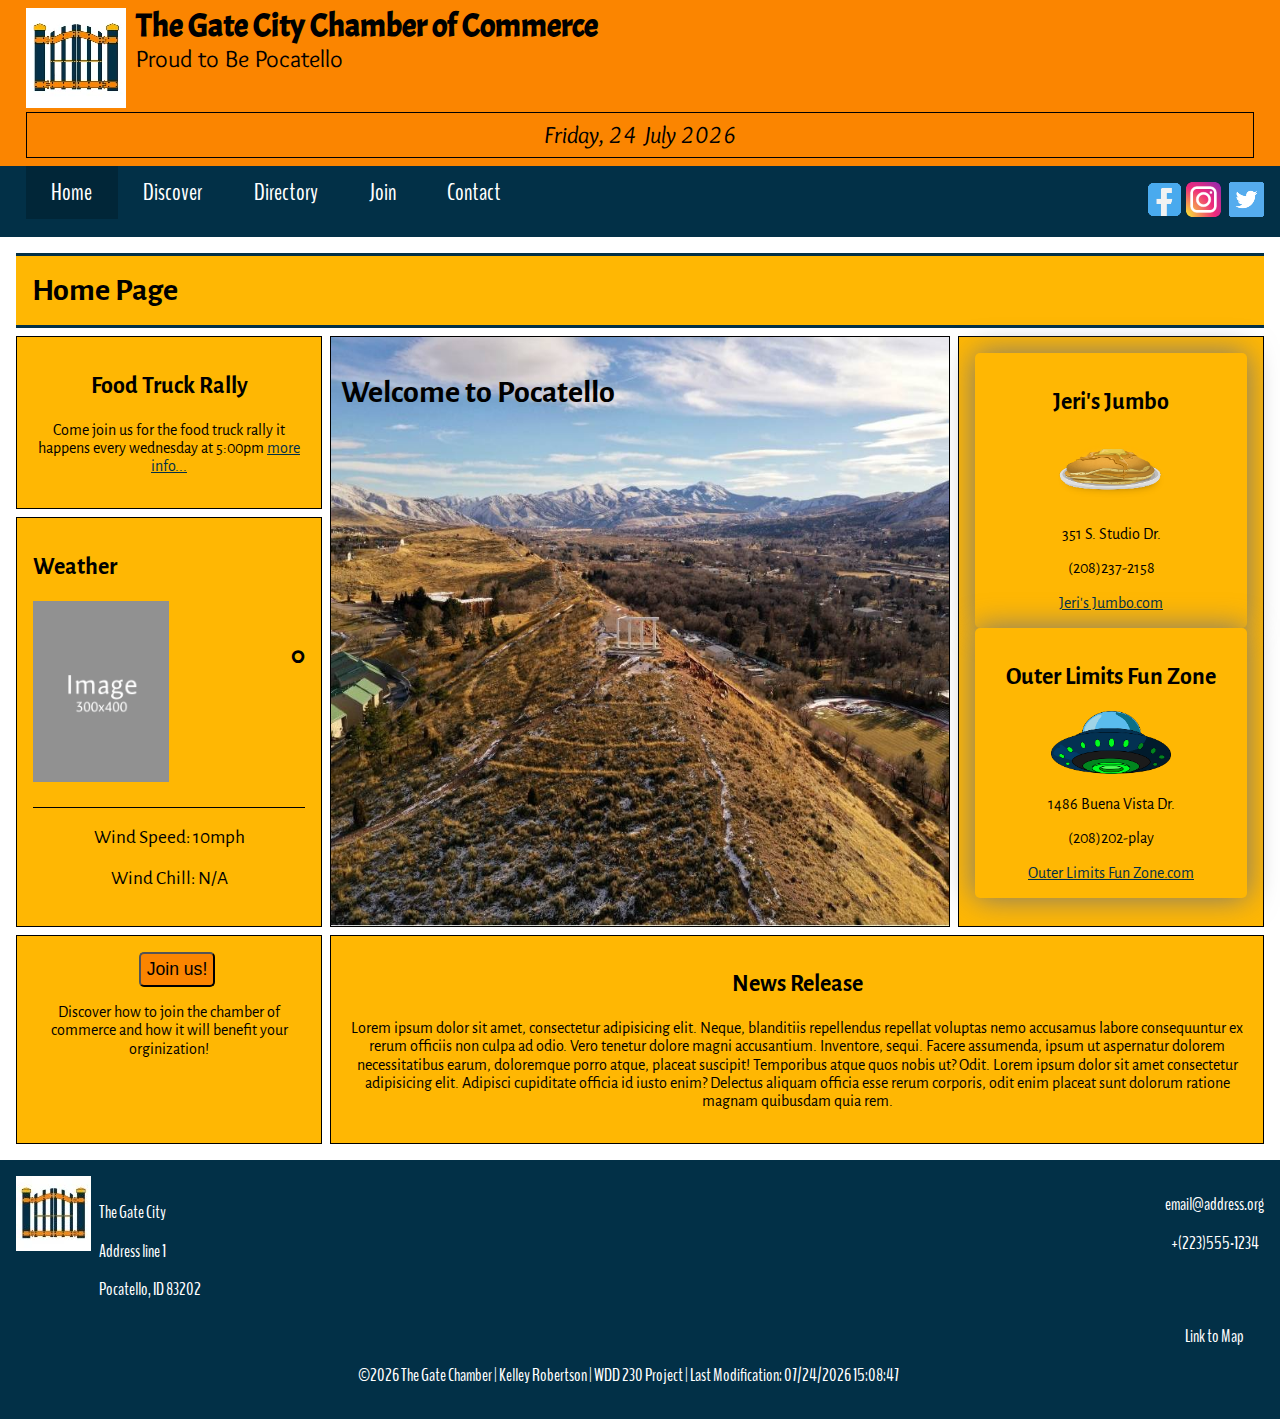
<file: chamber/index.html>
<!DOCTYPE html>
<html lang="en">
<head>
    <meta charset="UTF-8">
    <meta http-equiv="X-UA-Compatible" content="IE=edge">
    <meta name="viewport" content="width=device-width, initial-scale=1.0">
    <meta name="discription" content="This home page will have infomation about events and splotlight
    bussinesses and a few other things">
    <title>The Gate City</title>
    <link rel="shortcut icon" href="gate_favicon_2.0.ico">
    <link rel="stylesheet" href="css/normalize.css">
    <link rel="stylesheet" href="css/small.css">
    <link rel="stylesheet" href="css/medium.css">
    <link rel="stylesheet" href="css/large.css">
    <link href="https://fonts.googleapis.com/css2?family=Acme&family=Alegreya+Sans&family=BenchNine&family=Overlock&display=swap" rel="stylesheet">
</head>
<body>
    <header>
        <a href="index.html"><img src="images/gate_square_google.webp" alt="gate logo"></a>
        <div>
            <h1>The Gate City Chamber of Commerce</h1>
            <h2>Proud to Be Pocatello</h2> 
                
        </div>
        <span id="currentDate"></span>
    </header>
    <nav>
        <button id="hamburgerBtn"><span>&#9776;</span><span>X</span></button>             
                    <ul id="primaryNav">
                        <li class="active"><a href="index.html">Home</a></li>
                        <li><a href="discover.html">Discover</a></li>
                        <li><a href="directory.html">Directory</a></li>
                        <li><a href="join.html">Join</a></li>
                        <li><a href="contact.html">Contact</a></li>
                    </ul>
                    <div class="media_icon">
                        <a href="https://www.facebook.com/"><img src="images/facebook_icon(1).png" alt="facebook logo"></a>
                        <a href="https://www.instagram.com/"><img src="images/instagram_icon.png" alt="instagram_icon">,</a>
                        <a href="https://www.twitter.com/"><img src="images/twitter_icon.png" alt="twitter_icon"></a>
                    </div>
                </nav> 
    <main>
        <h1 class="page_name">Home Page</h1>
        <div class="hero">

            <picture class="hrsrc_banner">
                <source media="(max-width: 400px)" srcset="images/pocatello_pic400.jpg">
                <source media="(max-width: 650px)" srcset="images/pocatello_pic650.jpg">
                <source media="(max-width: 1800px)" srcset="images/pocatello_pic_square.jpg">
                <img src="images/pocatello_pic_square.jpg" alt="Pocatello Picture">
            </picture>
            <h2 class="welcome">Welcome to Pocatello</h2>
            <div id="message">
                <h2>🤝🏼 Come join us for the chamber meet and greet Wednesday at 7:00 p.m.</h2>
                <button onclick="location.href='join.html'" class="join_chamber_btn">Join the Chamber!</button>
            </div>
        </div>
        <div class="news">
            <h2>News Release</h2>
            <p>Lorem ipsum dolor sit amet, consectetur adipisicing elit. Neque, blanditiis repellendus 
                repellat voluptas nemo accusamus labore consequuntur ex rerum officiis non culpa ad odio. 
                Vero tenetur dolore magni accusantium. Inventore, sequi. Facere assumenda, ipsum ut aspernatur 
                dolorem necessitatibus earum, doloremque porro atque, placeat suscipit! Temporibus atque quos nobis ut? 
                Odit. Lorem ipsum dolor sit amet consectetur adipisicing elit. Adipisci cupiditate officia id iusto 
                enim? Delectus aliquam officia esse rerum corporis, odit enim placeat sunt dolorum ratione magnam quibusdam quia rem.</p>
        </div>
        <div class="spotlight1">
            <!-- <h2>Outer Limits Fun Zone</h2>
            <img src="images/ufo_2.0.png" alt="UFO">
            <p>"Don't stay home get in the zone!"</p>
            <p>(208) 232-play | <a href="https://outerlimitsfunzone.com/">website</a></p> -->
        </div>
        <!-- <div class="spotlight2">
            <h2>Jeri's Jumbo</h2>
            <img src="images/pancakes_2.0.png" alt="pancakes">
            <p>Featured on Drivers Diners and Dives, this award winning restaurant is a local favorite!</p>
            <p>(208) 237-2158 | <a href="https://www.jerisjumboscafe.com/?utm_source=gmb&utm_medium=referral">website</a></p>
        </div> -->
        <div class="join">
            <button onclick="location.href='join.html'" class="join_button">Join us!</button>
            <p>Discover how to join the chamber of commerce and how it will benefit your orginization!</p>
        </div>
        <div class="event">
            <h2>Food Truck Rally</h2>
            <p>Come join us for the food truck rally it happens every wednesday at 5:00pm <a href="#">more info...</a></p>
            
        </div>
        <div class="weather">
            <h2>Weather</h2>
            <img src="images/placeholder-300x400.png" alt="logo of the weather" id="weather-icon"><h2 class="temp"><span id="tempeture"></span>&deg;</h2>
            <div class="weather_info">
                <h2 id="desc"></h2>
                <div class="wind">
                    <p>Wind Speed: <span id="speed">10</span>mph</p>
                    <p id="chill">Wind Chill: N/A</p>
                </div>
            </div>
        </div>
    </main>
    <footer>
        <picture class="footer_logo">
            <img src="images/gate_square_2.0google75.webp" alt="gate logo">
        </picture> 
        <div class="title">
            <p>The Gate City</p>
            <p>Address line 1</p>
            <p>Pocatello, ID 83202</p>
        </div>
        <div class="email">
            <p>email@address.org</p>
            <p>+(223)555-1234</p>
        </div>
        <div class="map">
            <a href="https://www.google.com/maps/place/Pocatello,+ID/@42.8687025,-112.5660482,12z/data=!3m1!4b1!4m5!3m4!1s0x53554f20d5d09b0d:0x70c6a2484ce39b0!8m2!3d42.8621042!4d-112.4506191">Link to Map</a>
        </div>
        <div class="project_name">
            <p>&copy;<span id="year"></span> The Gate Chamber | Kelley Robertson | WDD 230 Project | Last Modification: <span id="currentdate"></span>
        </div>
    </footer>
    <script src="js/current_date.js"></script>
    <script src="js/weather.js"></script>
    <script src="js/spotlight.js"></script>
</body>
</html>
</file>
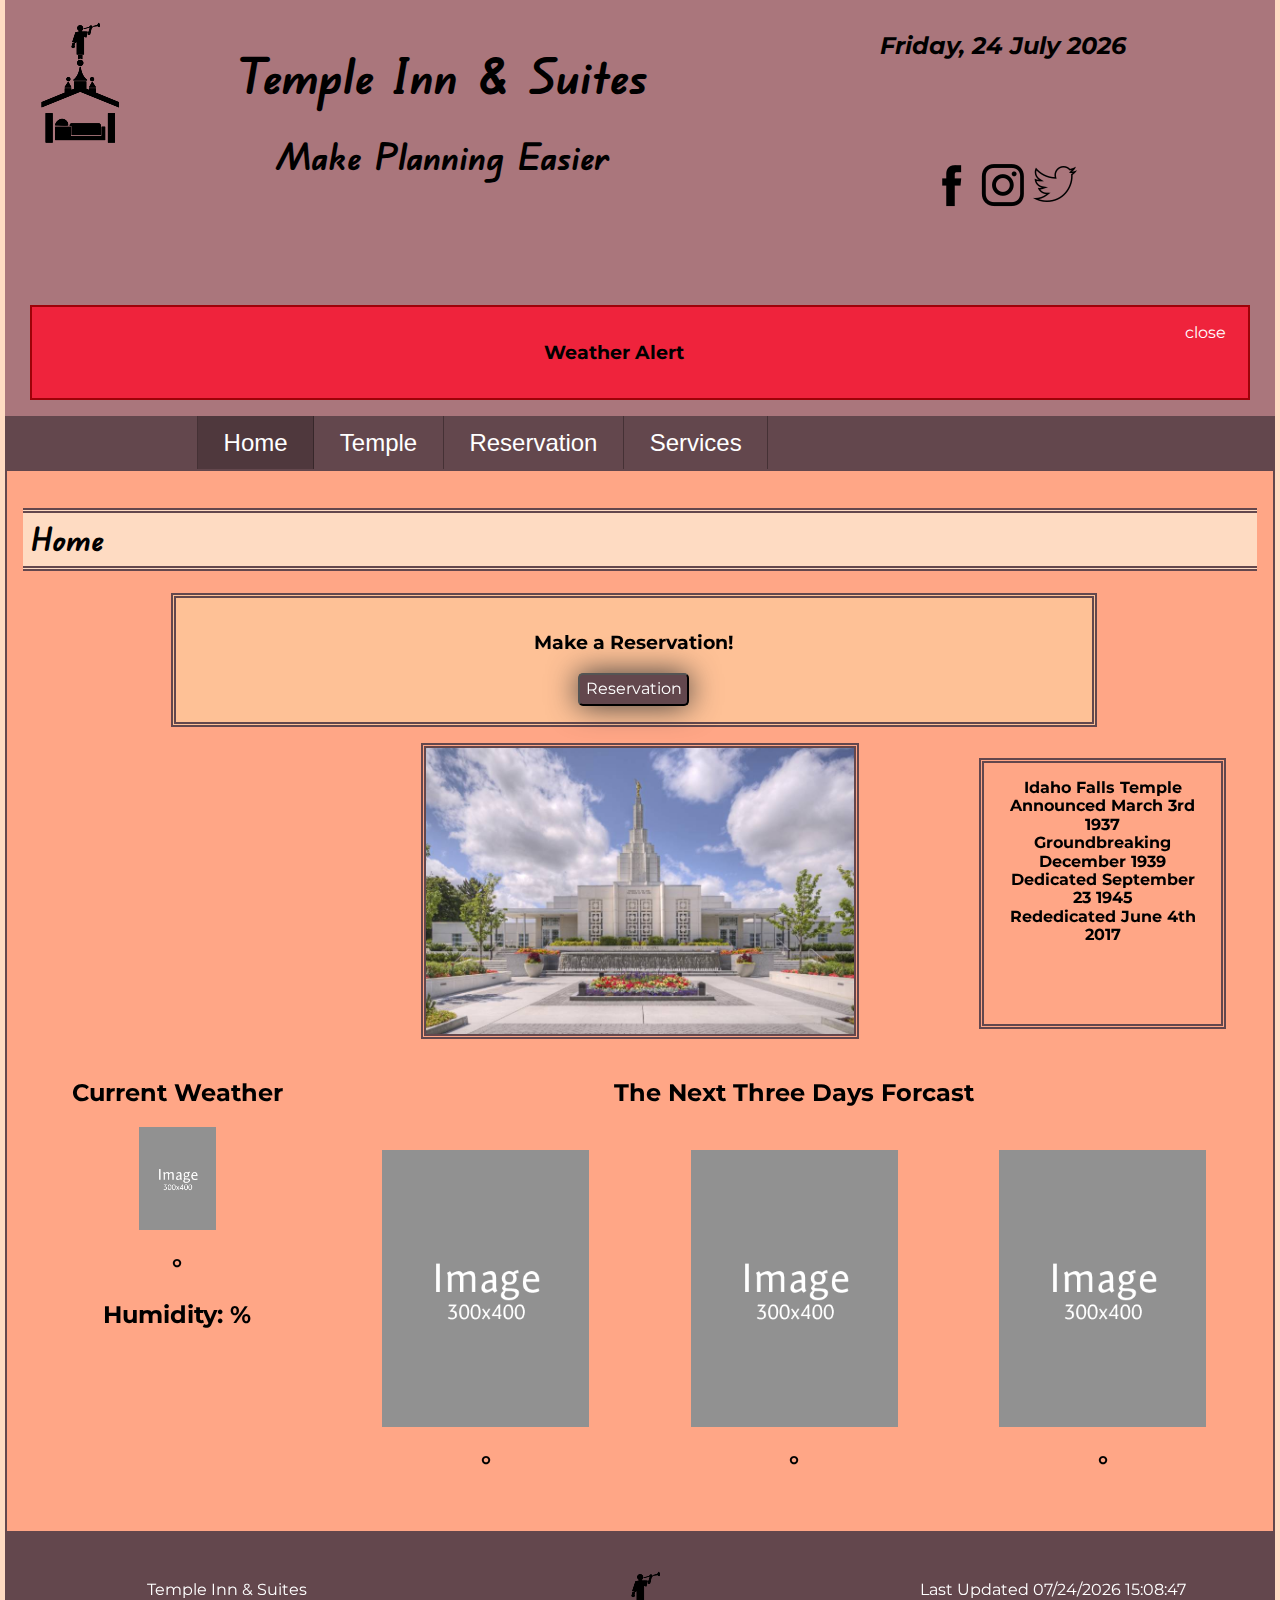
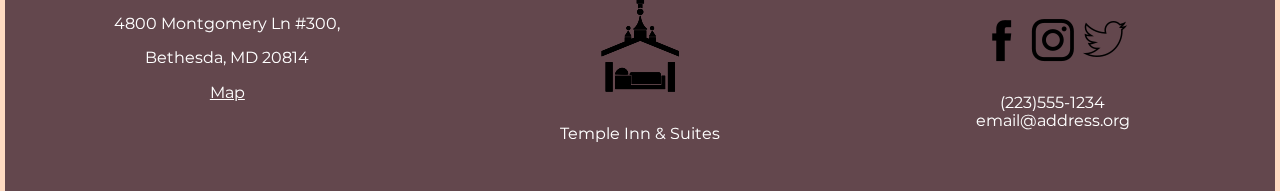
<file: temple_inn_suites/index.html>
<!DOCTYPE html>
<html lang="en">
<head>
    <meta charset="UTF-8">
    <meta name="viewport" content="width=device-width, initial-scale=1.0">
    <meta name="Discription" content="Information about reservation temple weather">
    <title>Temple Inn & Suites</title>
    <link rel="short cut icon" href="favicon.ico">
    <link rel="stylesheet" href="css/normalized.css">
    <link href="https://fonts.googleapis.com/css2?family=Albert+Sans&family=Edu+QLD+Beginner:wght@500&family=Libre+Franklin&family=Montserrat&display=swap" rel="stylesheet">
    <link rel="stylesheet" href="css/small.css">
    <link rel="stylesheet" href="css/medium.css">
    <link rel="stylesheet" href="css/large.css">
</head>
<body>
    <header>
        <a href="index.html"><img class="logo" src="images/hotel_for_temple100.png" alt="Logo"></a>
        <div class="web_everything">
            <h1 class="web_name">Temple Inn & Suites</h1>
            <h2>Make Planning Easier</h2>
        </div>
        <span id="today"></span>
        <div class="media_icons">
            <a href="https://www.facebook.com/"><img src="images/facebook_icon.png" alt="Facebool Icon"></a>
            <a href="https://www.instagram.com/"><img src="images/instagram_icon.png" alt="Instgram Icon"></a>
            <a href="https://www.twitter.com/"><img src="images/twitter_icon.png" alt="Twitter Icon"></a>
        </div>
        <div id="weather_alert">
            <button id="close">
                close
            </button>
            <h3>Weather Alert</h3>
            <span id="description"></span>
        </div>
    </header>
    <nav>
        <button id="hamburger"><span>&#9776;</span><span>X</span></button>
        <ul id="normal_nav">
            <li class="active"><a href="index.html">Home</a></li>
            <li><a href="temple.html">Temple</a></li>
            <li><a href="reservation.html">Reservation</a></li>
            <li><a href="services.html">Services</a></li>
        </ul>
    </nav>
    <main>
        <div class="home">
            <h1 class="page_name">Home</h1>
            <iframe class ="calendar" src="https://calendar.google.com/calendar/embed?height=600&wkst=1&bgcolor=%23ffa686&ctz=America%2FLos_Angeles&showTitle=0&showCalendars=0&showPrint=0&showNav=1&showTabs=0&showTz=1&src=ZW4udXNhI2hvbGlkYXlAZ3JvdXAudi5jYWxlbmRhci5nb29nbGUuY29t&color=%230B8043"></iframe>
            <div onclick="location.href='reservation.html'" class="make_res">
                <h3>Make a Reservation!</h3>
                <button class="make">Reservation</button>
            </div>
            <div class="temple">
                <picture>
                    <source media="(max-width: 400px)" srcset="images/idaho_falls_idaho_temple400.jpg">
                    <source media="(max-width: 650px)" srcset="images/idaho_falls_idaho_temple650.jpg">
                    <source media="(max-width: 900px)" srcset="images/idaho_falls_idaho_temple900.jpg">
                    <img class="temple_img" src="images/idaho_falls_idaho_temple900.jpg" alt="Idaho Falls Temple">
                </picture>
            </div>
            <p class="temple_info">
                Idaho Falls Temple <br> Announced March 3rd 1937 <br> Groundbreaking  December 1939<br>
                Dedicated September 23 1945 <br> Rededicated June 4th 2017
            </p>

            <div class="current_weather">
                <h2>Current Weather</h2>
                <img src="images/placeholder-300x400.png" alt="logo of the weather" id="weather-icon"><h2 class="temp"><span id="tempeture"></span>&deg;</h2>
                <div class="weather_info">
                    <h2 id="desc"></h2>
                    <div class="wind">
                        <h2>Humidity: <span id="humidity"></span>%</h2>
                        <!-- <p id="chill">Wind Chill: N/A</p> -->
                    </div>
                </div>
            </div>

            <div class="three_day_weather">
                <h2>The Next Three Days Forcast</h2>
                <div class="day1">
                    <img src="images/placeholder-300x400.png" alt="logo of the weather" id="weather-icon1"><h2 class="temp1"><span id="tempeture1"></span>&deg;</h2>
                </div>
                <div class="day2">
                    <img src="images/placeholder-300x400.png" alt="logo of the weather" id="weather-icon2"><h2 class="temp2"><span id="tempeture2"></span>&deg;</h2>
                </div>
                <div class="day3">
                    <img src="images/placeholder-300x400.png" alt="logo of the weather" id="weather-icon3"><h2 class="temp3"><span id="tempeture3"></span>&deg;</h2>
                </div>                              
            </div>



        </div>
    </main>

    <footer>
        <div class="contact">
            <p>Temple Inn & Suites</p>
            <p>4800 Montgomery Ln #300,</p>
            <p>Bethesda, MD 20814</p>
            <a href="https://www.google.com/maps/place/4800+Montgomery+Ln+%23300,+Bethesda,+MD+20814/@38.9833814,-77.0974142,16.75z/data=!4m5!3m4!1s0x89b7c97b6b8f21f1:0x9a0b3cde14da0a60!8m2!3d38.9832518!4d-77.0955318">Map</a>
        </div>
        <div class="img_title">
            <img src="images/hotel_for_temple100.png" alt="Logo">
            <p class="title">Temple Inn & Suites</p>
        </div>
        <div class="updates">
            <p>Last Updated <span id="updated"></span></p>
            <a href="https://www.facebook.com/"><img src="images/facebook_icon.png" alt="Facebool Icon"></a>
            <a href="https://www.instagram.com/"><img src="images/instagram_icon.png" alt="Instgram Icon"></a>
            <a href="https://www.twitter.com/"><img src="images/twitter_icon.png" alt="Twitter Icon"></a>            
        </div>
        <div class="phone">
            <p>(223)555-1234 <br>email@address.org </p>
        </div>
    </footer>
    <script src="js/main_script.js"></script>
    <script src="js/weather.js"></script>
    
</body>
</html>
</file>
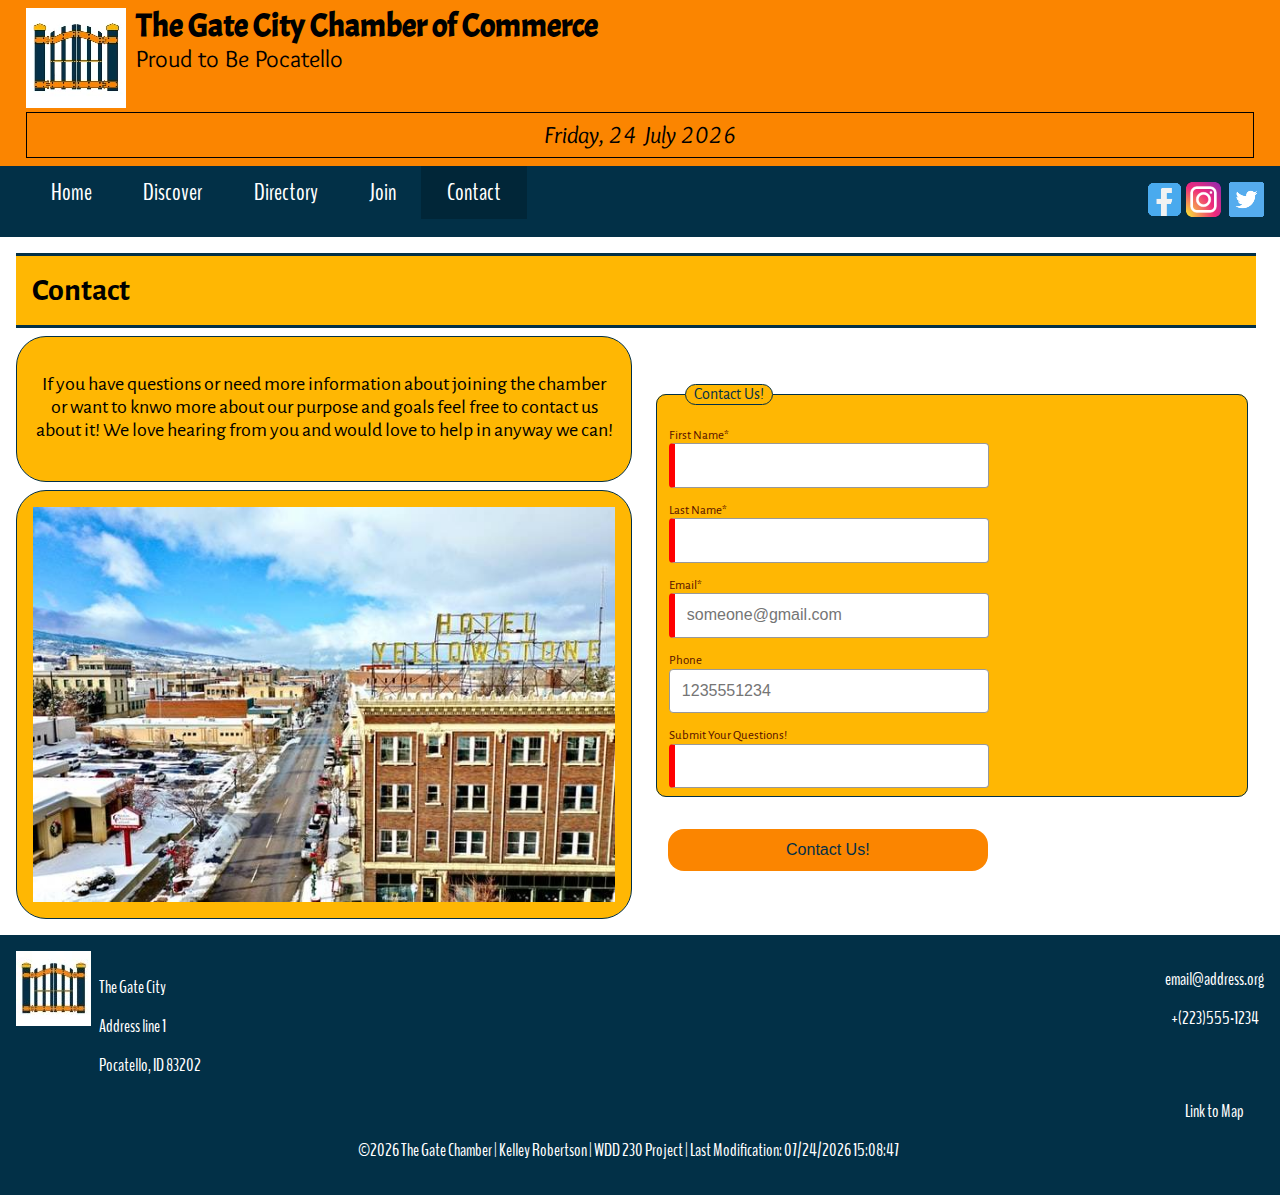
<file: chamber/contact.html>
<!DOCTYPE html>
<html lang="en">
<head>
    <meta charset="UTF-8">
    <meta http-equiv="X-UA-Compatible" content="IE=edge">
    <meta name="viewport" content="width=device-width, initial-scale=1.0">
    <meta name="discription" content="This join page will be a place for business to join our chamber">
    <title>The Gate City</title>
    <link rel="shortcut icon" href="gate_favicon_2.0.ico">
    <link rel="stylesheet" href="css/normalize.css">
    <link rel="stylesheet" href="css/small.css">
    <link rel="stylesheet" href="css/medium.css">
    <link rel="stylesheet" href="css/large.css">
    <link href="https://fonts.googleapis.com/css2?family=Acme&family=Alegreya+Sans&family=BenchNine&family=Overlock&display=swap" rel="stylesheet">
</head>
<body>
    <header>
        <a href="index.html"><img src="images/gate_square_google.webp" alt="gate logo"></a>
        <div>
            <h1>The Gate City Chamber of Commerce</h1>
            <h2>Proud to Be Pocatello</h2> 
                
        </div>
        <span id="currentDate"></span>
    </header>
    <nav>
        <button id="hamburgerBtn"><span>&#9776;</span><span>X</span></button>             
                    <ul id="primaryNav">
                        <li><a href="index.html">Home</a></li>
                        <li><a href="discover.html">Discover</a></li>
                        <li><a href="directory.html">Directory</a></li>
                        <li><a href="join.html">Join</a></li>
                        <li class="active"><a href="contact.html">Contact</a></li>
                    </ul>
                    <div class="media_icon">
                        <a href="https://www.facebook.com/"><img src="images/facebook_icon(1).png" alt="facebook logo"></a>
                        <a href="https://www.instagram.com/"><img src="images/instagram_icon.png" alt="instagram_icon">,</a>
                        <a href="https://www.twitter.com/"><img src="images/twitter_icon.png" alt="twitter_icon"></a>
                    </div>
                </nav> 
    <main class="join_main">
        <h1 class="page_name">Contact</h1>
        <div class="contact_info">
            <p>If you have questions or need more information about joining the chamber or want to knwo more about our purpose
                and goals feel free to contact us about it! We love hearing from you and would love to help in anyway we can!
            </p>
        </div>
        <picture class="oldtown">
            <img  class="oldimg" src="images/oldtown.jpg" alt="old town Pocatello">
        </picture>
        <div class="Form2">
            <form method="get" action="thanks.html">
                <fieldset>
                    <legend>Contact Us!</legend>
                    <label class="top">First Name* <input type="text" name="fname" required></label>
                    <label class="top">Last Name* <input type="text" name="lname" required></label>
                    <label class="top">Email* <input type="email" name="email" placeholder="someone@gmail.com" required></label>
                    <label class="top">Phone <input type="tel" name="phone" placeholder="1235551234"></label>
                    <label class="top">Submit Your Questions! <input type="text" name="questions" required></label>
                </fieldset>
                <input type="hidden" id="dateTime" name="dateTime">
                <input type="submit" value="Contact Us!" class="submitBtn">
            </form>
        </div>
    </main>
    <footer>
        <picture class="footer_logo">
            <img src="images/gate_square_2.0google75.webp" alt="gate logo">
        </picture> 
        <div class="title">
            <p>The Gate City</p>
            <p>Address line 1</p>
            <p>Pocatello, ID 83202</p>
        </div>
        <div class="email">
            <p>email@address.org</p>
            <p>+(223)555-1234</p>
        </div>
        <div class="map">
            <a href="https://www.google.com/maps/place/Pocatello,+ID/@42.8687025,-112.5660482,12z/data=!3m1!4b1!4m5!3m4!1s0x53554f20d5d09b0d:0x70c6a2484ce39b0!8m2!3d42.8621042!4d-112.4506191">Link to Map</a>
        </div>
        <div class="project_name">
            <p>&copy;<span id="year"></span> The Gate Chamber | Kelley Robertson | WDD 230 Project | Last Modification: <span id="currentdate"></span>
        </div>
    </footer>
    <script src="js/current_date.js"></script>
    <script src="js/weather.js"></script>
</body>
</html>
</file>
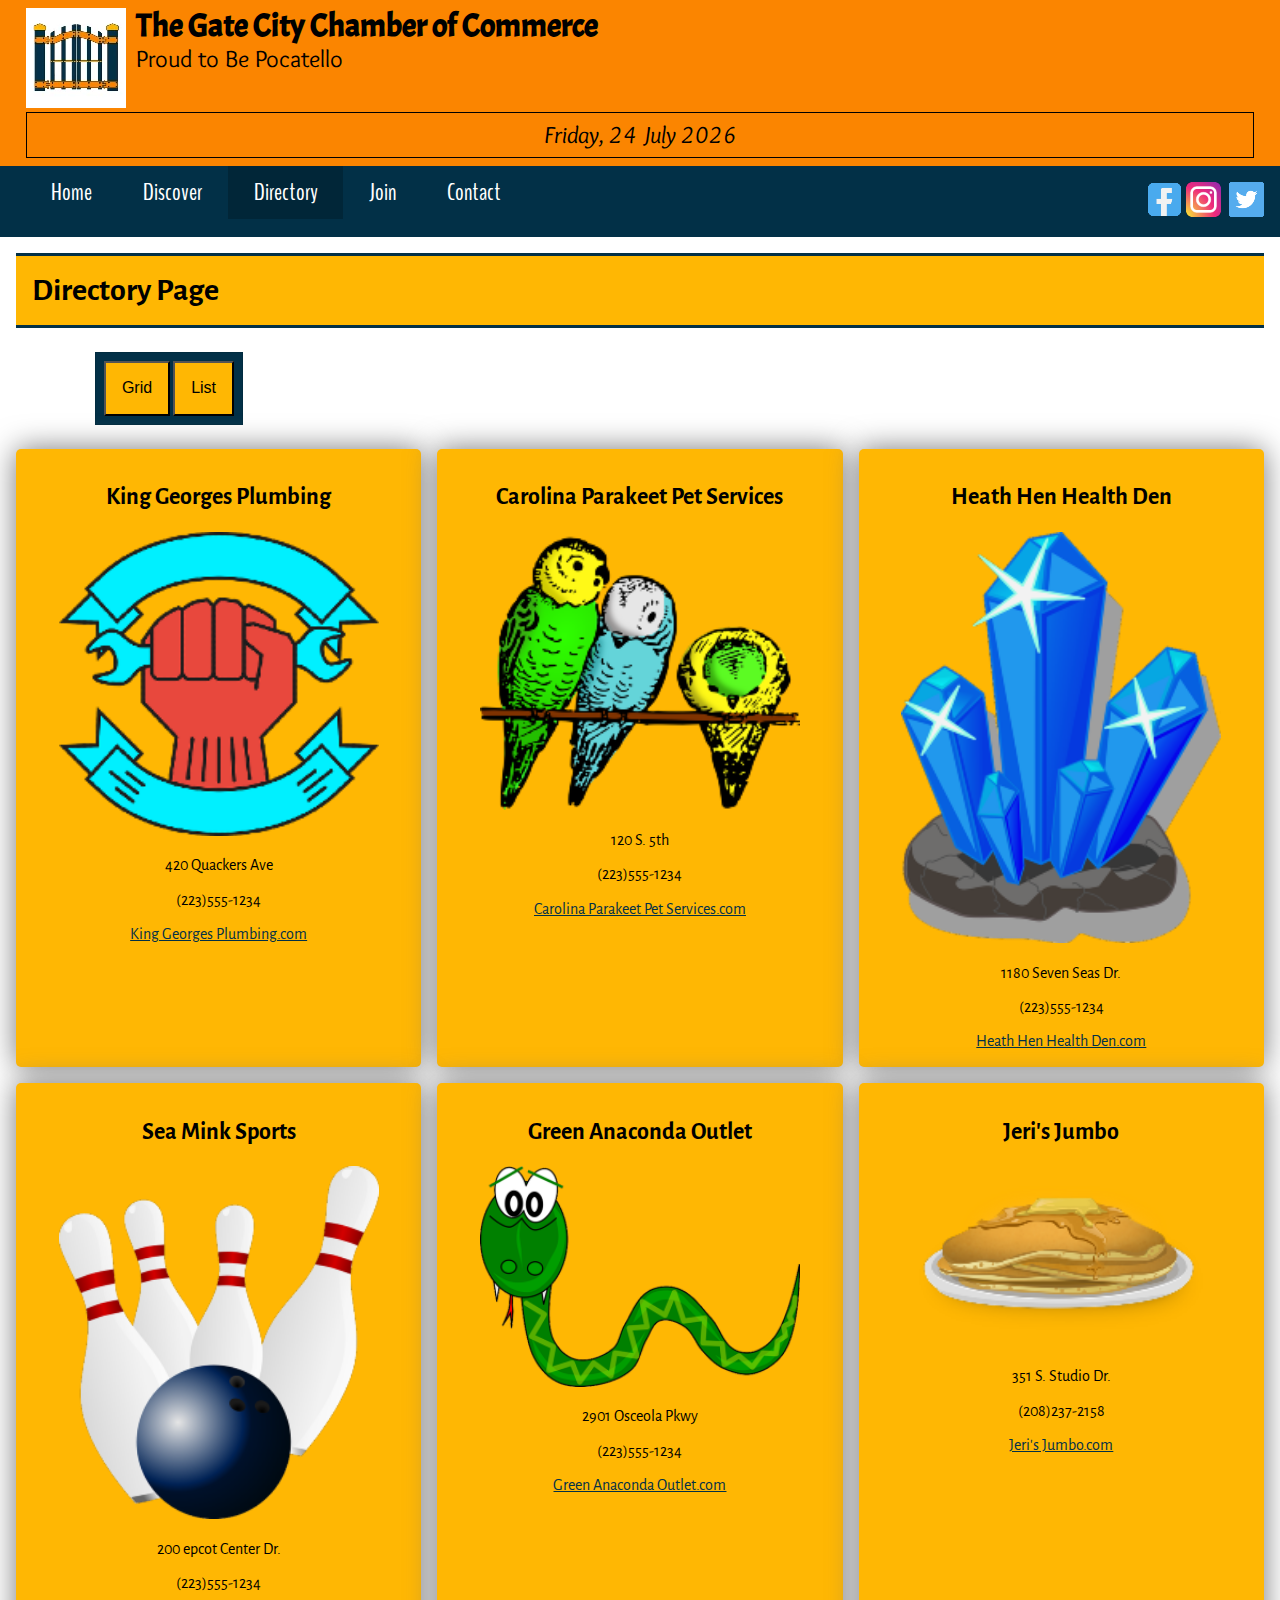
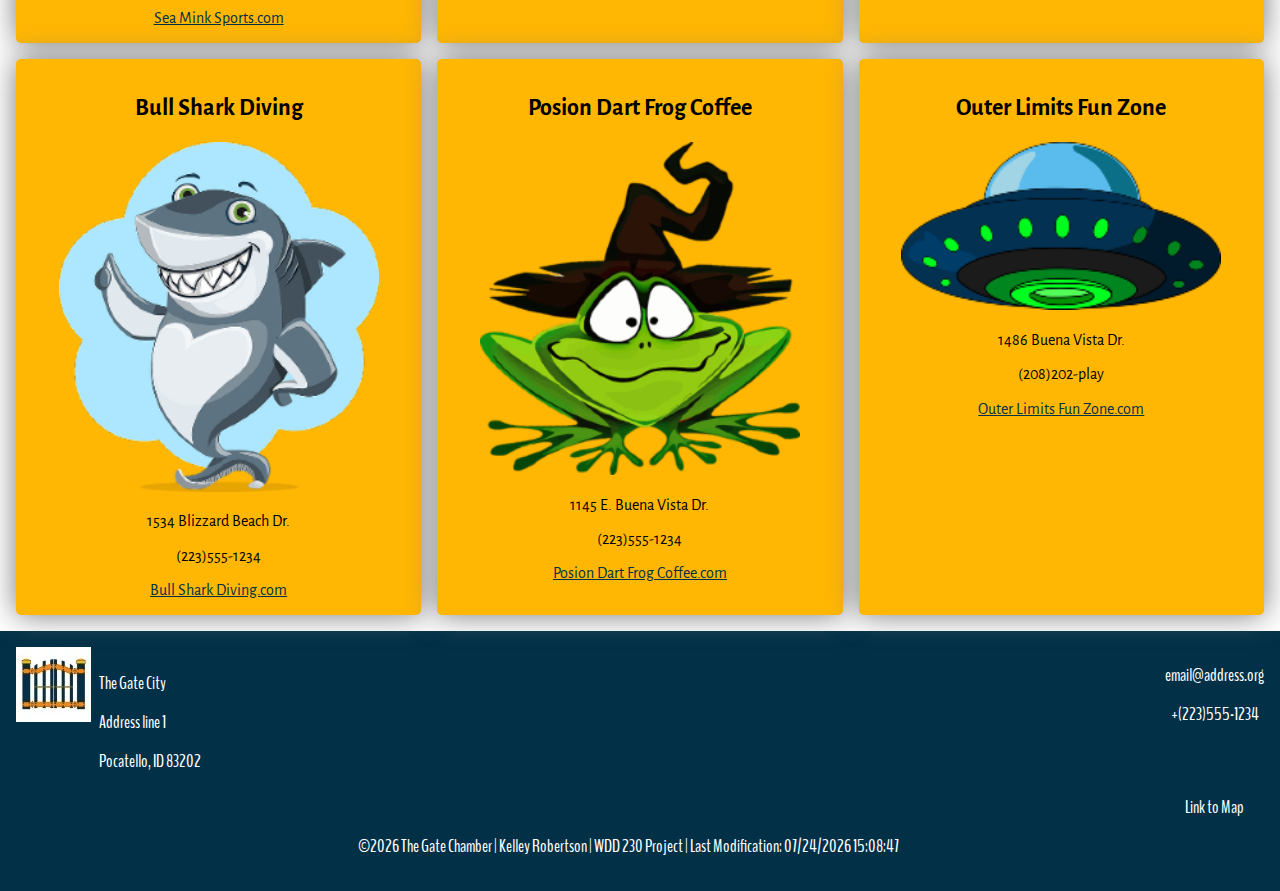
<file: chamber/directory.html>
<!DOCTYPE html>
<html lang="en">
<head>
    <meta charset="UTF-8">
    <meta http-equiv="X-UA-Compatible" content="IE=edge">
    <meta name="viewport" content="width=device-width, initial-scale=1.0">
    <meta name="discription" content="This Directory page is a splotlight for businesses">
    <title>The Gate City</title>
    <link rel="shortcut icon" href="gate_favicon_2.0.ico">
    <link rel="stylesheet" href="css/normalize.css">
    <link rel="stylesheet" href="css/small.css">
    <link rel="stylesheet" href="css/medium.css">
    <link rel="stylesheet" href="css/large.css">
    <link href="https://fonts.googleapis.com/css2?family=Acme&family=Alegreya+Sans&family=BenchNine&family=Overlock&display=swap" rel="stylesheet">
</head>
<body>
    <header>
        <a href="index.html"><img src="images/gate_square_google.webp" alt="gate logo"></a>
        <div>
            <h1>The Gate City Chamber of Commerce</h1>
            <h2>Proud to Be Pocatello</h2> 
                
        </div>
        <span id="currentDate"></span>
    </header>
    <nav>
        <button id="hamburgerBtn"><span>&#9776;</span><span>X</span></button>             
                    <ul id="primaryNav">
                        <li><a href="index.html">Home</a></li>
                        <li><a href="discover.html">Discover</a></li>
                        <li class="active"><a href="#">Directory</a></li>
                        <li><a href="join.html">Join</a></li>
                        <li><a href="contact.html">Contact</a></li>
                    </ul>
                    <div class="media_icon">
                        <a href="https://www.facebook.com/"><img src="images/facebook_icon(1).png" alt="facebook logo"></a>
                        <a href="https://www.instagram.com/"><img src="images/instagram_icon.png" alt="instagram_icon">,</a>
                        <a href="https://www.twitter.com/"><img src="images/twitter_icon.png" alt="twitter_icon"></a>
                    </div>
                </nav> 
    <main class="main">

        <h1 class="page_name">Directory Page</h1>
        <div class="menu">
            <button id="grid">Grid</button>
            <button id="list">List</button>
        </div>
        <div class="cards"></div>
        
    </main>
    <footer>
        <picture class="footer_logo">
            <img src="images/gate_square_2.0google75.webp" alt="gate logo">
        </picture> 
        <div class="title">
            <p>The Gate City</p>
            <p>Address line 1</p>
            <p>Pocatello, ID 83202</p>
        </div>
        <div class="email">
            <p>email@address.org</p>
            <p>+(223)555-1234</p>
        </div>
        <div class="map">
            <a href="https://www.google.com/maps/place/Pocatello,+ID/@42.8687025,-112.5660482,12z/data=!3m1!4b1!4m5!3m4!1s0x53554f20d5d09b0d:0x70c6a2484ce39b0!8m2!3d42.8621042!4d-112.4506191">Link to Map</a>
        </div>
        <div class="project_name">
            <p>&copy;<span id="year"></span> The Gate Chamber | Kelley Robertson | WDD 230 Project | Last Modification: <span id="currentdate"></span>
        </div>
    </footer>
    <script src="js/join.js"></script>
    <script src="js/directory.js"></script>
</body>
</html>
</file>
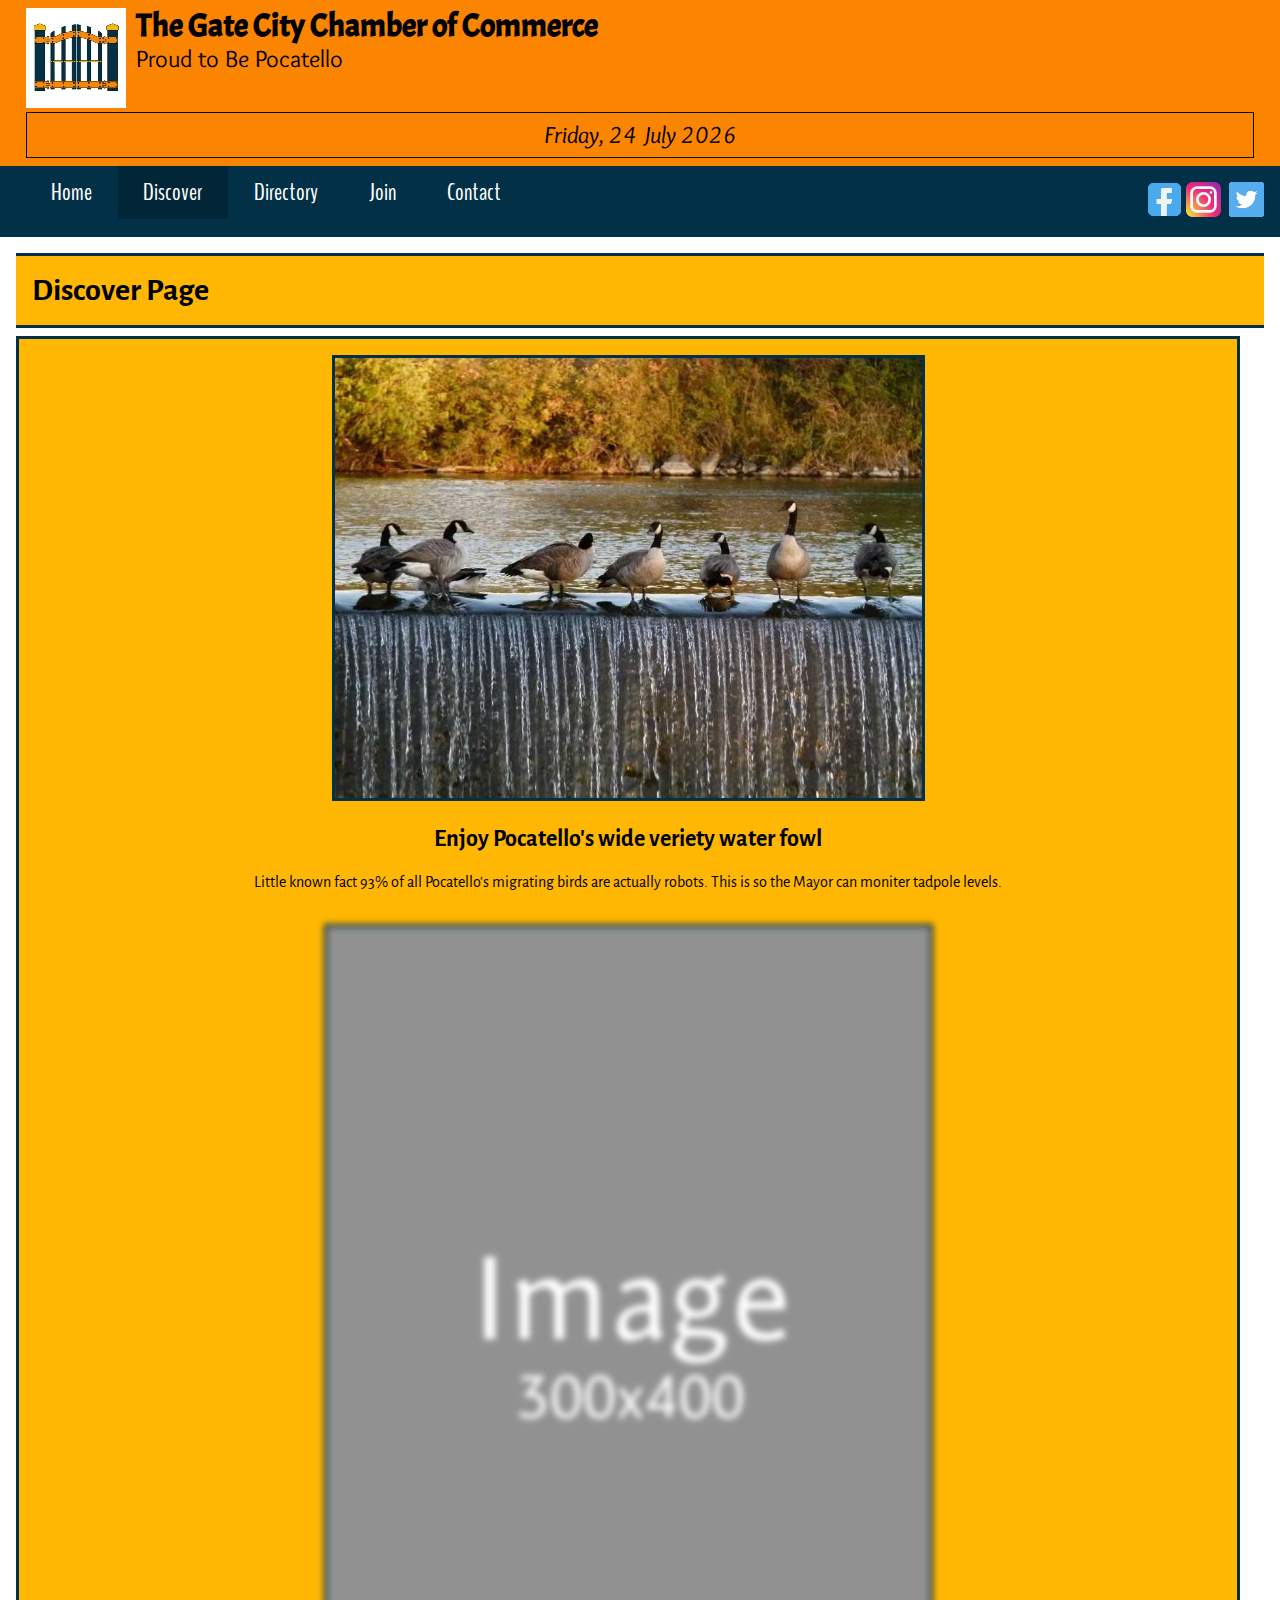
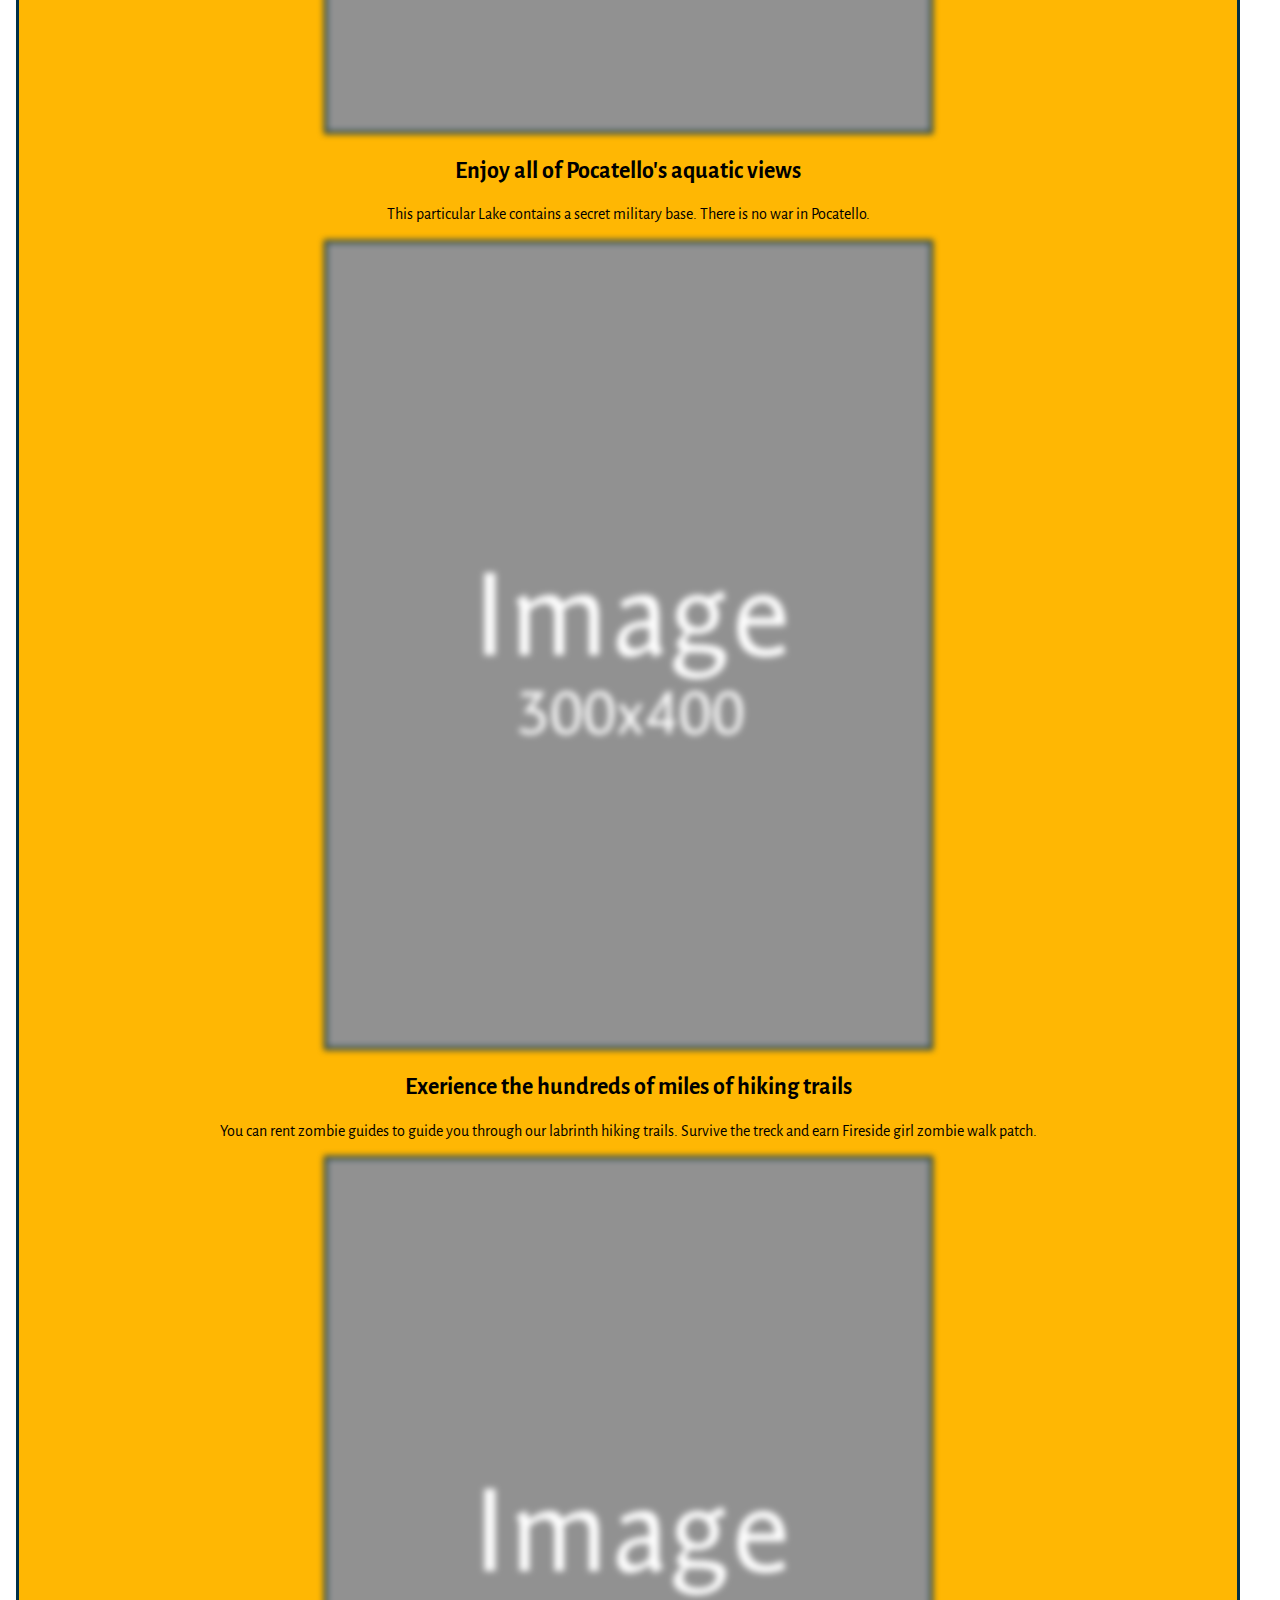
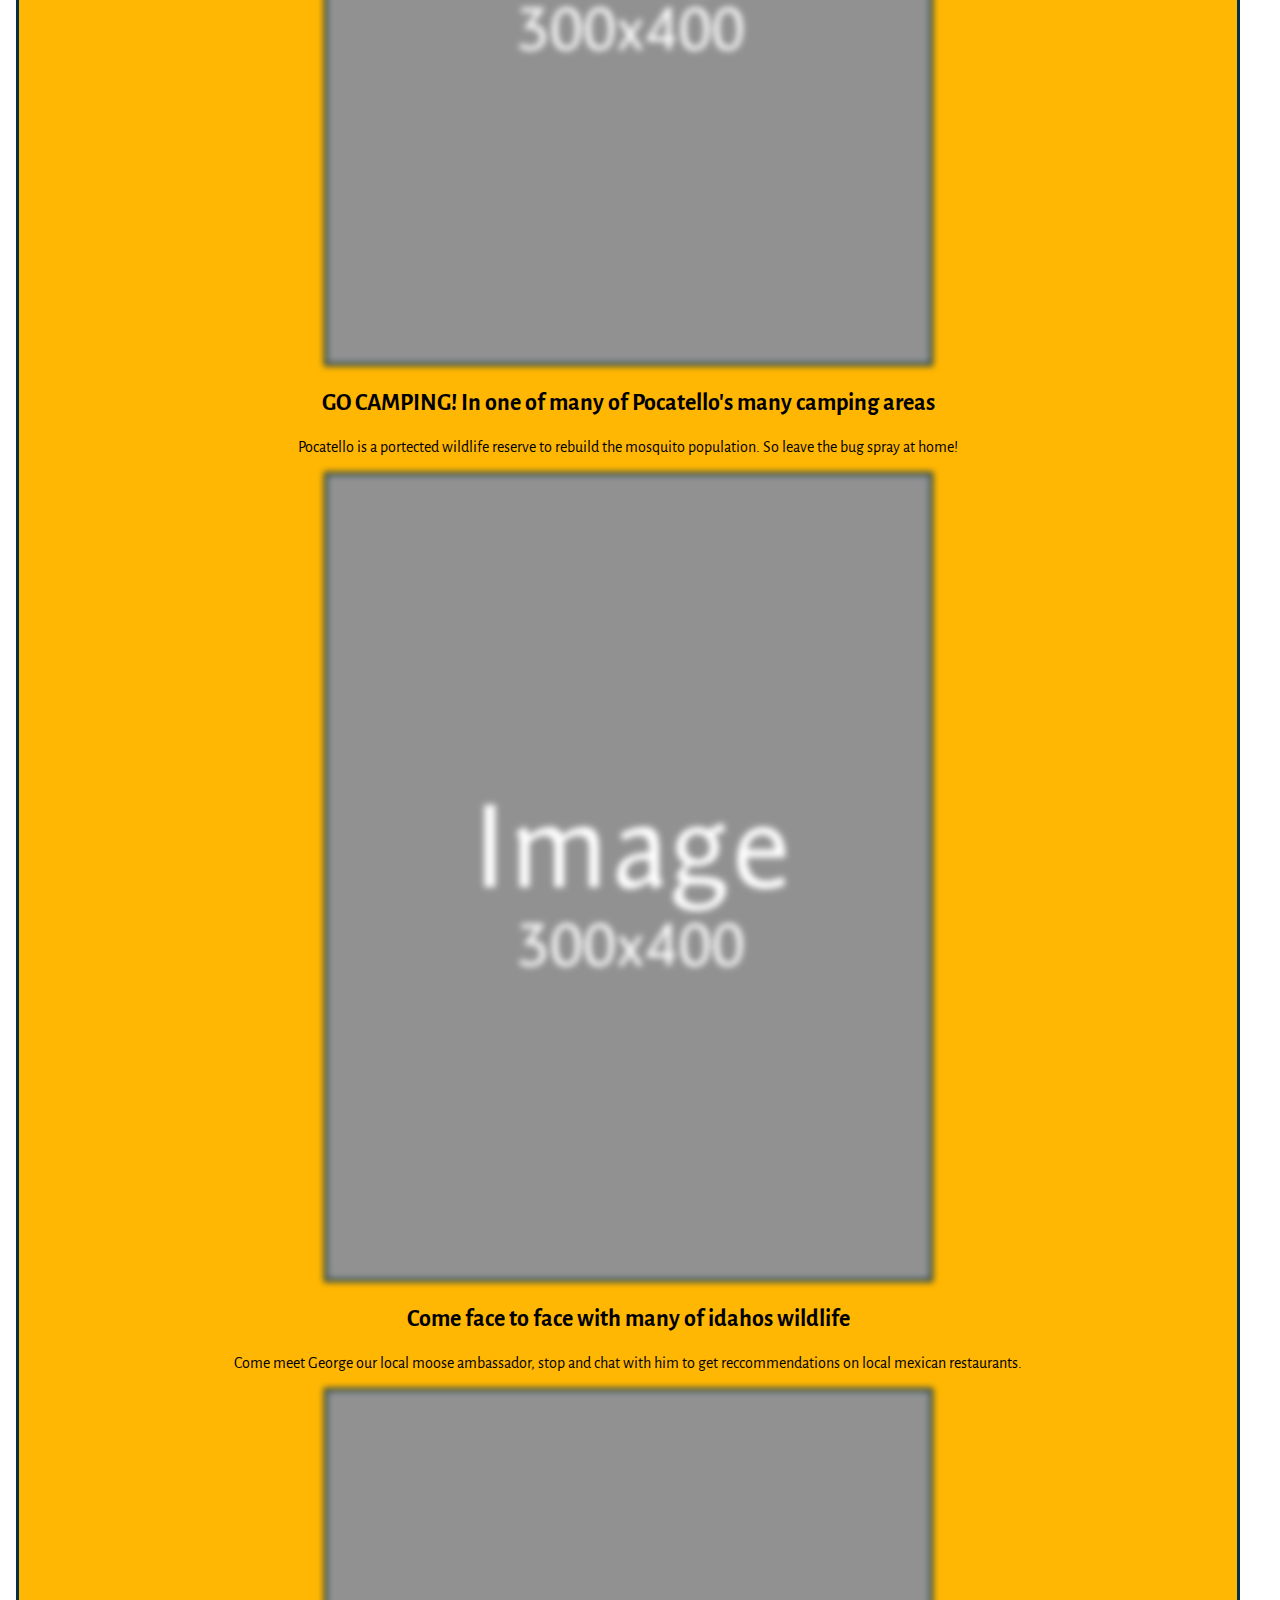
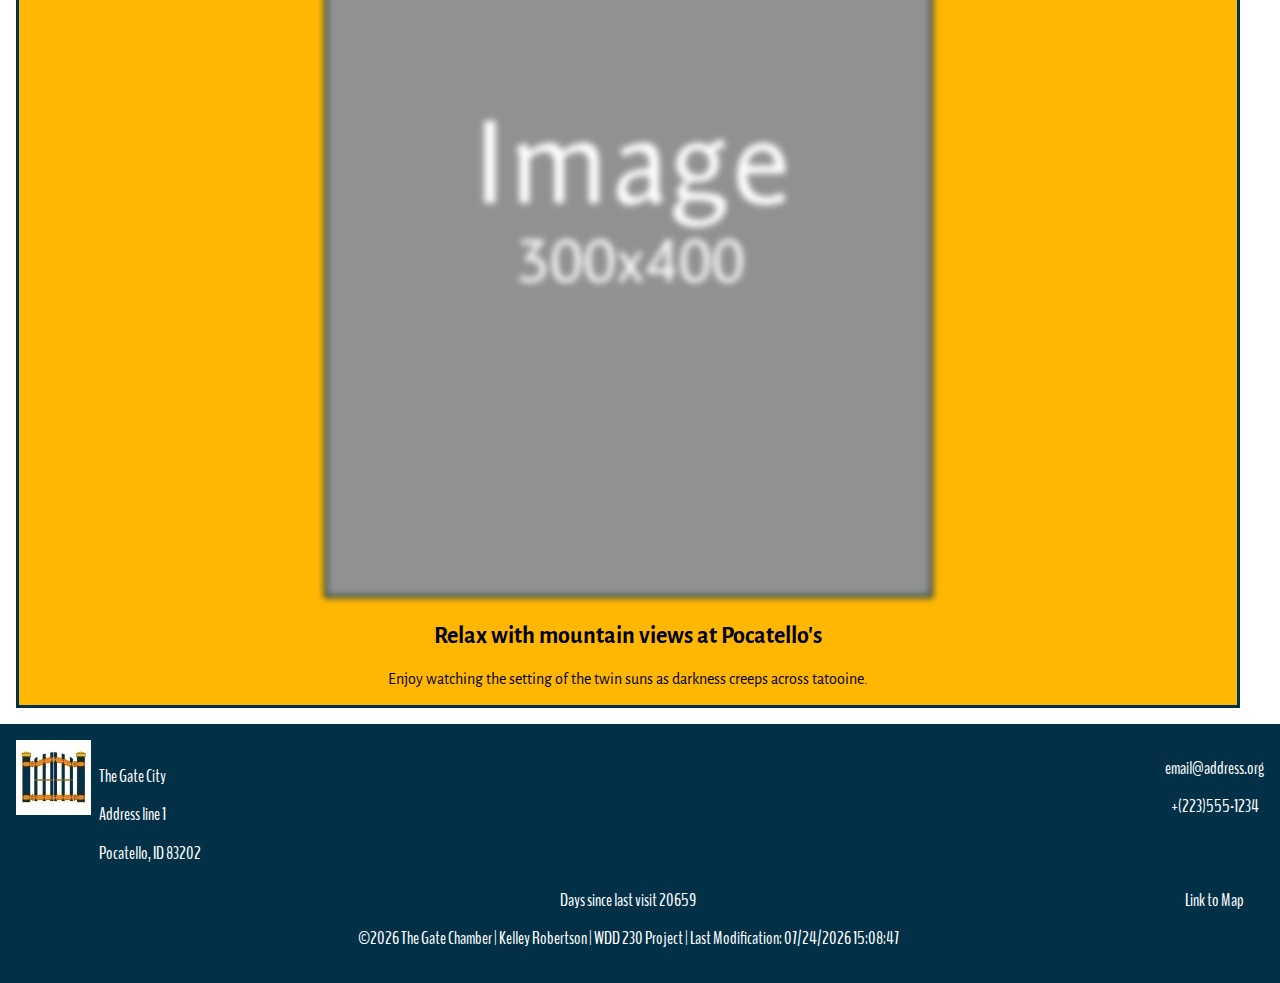
<file: chamber/discover.html>
<!DOCTYPE html>
<html lang="en">
<head>
    <meta charset="UTF-8">
    <meta http-equiv="X-UA-Compatible" content="IE=edge">
    <meta name="viewport" content="width=device-width, initial-scale=1.0">
    <meta name="discription" content="This home page will have infomation about events and splotlight
    bussinesses and a few other things">
    <title>The Gate City</title>
    <link rel="shortcut icon" href="gate_favicon_2.0.ico">
    <link rel="stylesheet" href="css/normalize.css">
    <link rel="stylesheet" href="css/small.css">
    <link rel="stylesheet" href="css/medium.css">
    <link rel="stylesheet" href="css/large.css">
    <link href="https://fonts.googleapis.com/css2?family=Acme&family=Alegreya+Sans&family=BenchNine&family=Overlock&display=swap" rel="stylesheet">
</head>
<body>
    <header>
        <a href="index.html"><img src="images/gate_square_google.webp" alt="gate logo"></a>
        <div>
            <h1>The Gate City Chamber of Commerce</h1>
            <h2>Proud to Be Pocatello</h2> 
                
        </div>
        <span id="currentDate"></span>
    </header>
    <nav>
        <button id="hamburgerBtn"><span>&#9776;</span><span>X</span></button>             
                    <ul id="primaryNav">
                        <li><a href="index.html">Home</a></li>
                        <li class="active"><a href="discover.html">Discover</a></li>
                        <li><a href="directory.html">Directory</a></li>
                        <li><a href="join.html">Join</a></li>
                        <li><a href="contact.html">Contact</a></li>
                    </ul>
                    <div class="media_icon">
                        <a href="https://www.facebook.com/"><img src="images/facebook_icon(1).png" alt="facebook logo"></a>
                        <a href="https://www.instagram.com/"><img src="images/instagram_icon.png" alt="instagram_icon">,</a>
                        <a href="https://www.twitter.com/"><img src="images/twitter_icon.png" alt="twitter_icon"></a>
                    </div>
                </nav> 
    <main class="discover_main">
    
        <h1 class="page_name">Discover Page</h1>
        <div class="rows">
            <div class="column1">
                <picture class="pic1">
                    <source media="(max-width: 400px)" srcset="images/canada_geese400.jpg">
                    <source media="(max-width: 650px)" srcset="images/canada_geese650.jpg">
                    <source media="(max-width: 900px)" srcset="images/canada-geese900.jpg">
                    <img class="discover_img" src="images/placeholder-300x400.png" data-src ="images/canada-geese900.jpg" alt="geese">
                    <!-- srcset="images/canada_geese400.jpg 400w, images/canada_geese650.jpg 650w, images/canada_geese1000.jpg 900w"> -->
                </picture>
                <h2>Enjoy Pocatello's wide veriety water fowl</h2>
                <p>Little known fact 93% of all Pocatello's migrating birds are actually robots. This is so the Mayor can moniter tadpole levels. </p>
            </div>
            <div class="column2">
                <picture>
                    <source media="(max-width: 400px)" srcset="images/river400.jpg">
                    <source media="(max-width: 650px)" srcset="images/river650.jpg">
                    <source media="(max-width: 900px)" srcset="images/river1000.jpg">
                    <img class="discover_img" src="images/placeholder-300x400.png" data-src ="images/river1000.jpg" alt="river">
                    <!-- srcset="images/river400.jpg 400w, images/river650.jpg 650w, images/river1000.jpg 900w"> -->
                </picture>
                <h2>Enjoy all of Pocatello's aquatic views</h2>
                <p>This particular Lake contains a secret military base. There is no war in Pocatello.</p>
            </div>
            <div class="column3">
                <picture>
                    <source media="(max-width: 400px)" srcset="images/wilderness400.jpg">
                    <source media="(max-width: 650px)" srcset="images/wilderness650.jpg">
                    <source media="(max-width: 900px)" srcset="images/wilderness_new900.jpg">
                    <img class="discover_img" src="images/placeholder-300x400.png" data-src ="images/wilderness_new900.jpg" alt="wilderness">
                    <!-- srcset="images/wilderness400.jpg 400w, images/wilderness650.jpg 650w, images/wilderness1000.jpg 900w"> -->
                </picture>
                <h2>Exerience the hundreds of miles of hiking trails</h2>
                <p>You can rent zombie guides to guide you through our labrinth hiking trails. Survive the treck and earn Fireside girl zombie walk patch.</p>
            </div>
            <div class="column4">
                <picture>
                    <source media="(max-width: 400px)" srcset="images/mountain400.jpg">
                    <source media="(max-width: 650px)" srcset="images/mountain650.jpg">
                    <source media="(max-width: 900px)" srcset="images/mountain_new900.jpg">
                    <img class="discover_img" src="images/placeholder-300x400.png" data-src ="images/mountain_new900.jpg" alt="mountain">
                    <!-- srcset="images/mountain400.jpg 400w, images/mountain650.jpg 650w, images/mountain1000.jpg 900w"> -->
                </picture>
                <h2>GO CAMPING! In one of many of Pocatello's many camping areas</h2>
                <p>Pocatello is a portected wildlife reserve to rebuild the mosquito population. So leave the bug spray at home!</p>
            </div>
            <div class="column5">
                <picture>
                    <source media="(max-width: 400px)" srcset="images/moose400.jpg">
                    <source media="(max-width: 650px)" srcset="images/moose650.jpg">
                    <source media="(max-width: 900px)" srcset="images/moose_new900.jpg">
                    <img class="discover_img" src="images/placeholder-300x400.png" data-src ="images/moose_new900.jpg" alt="moose">
                    <!-- srcset="images/moose400.jpg 400w, images/moose650.jpg 650w, images/moose1000.jpg 900w"> -->
                </picture>
                <h2>Come face to face with many of idahos wildlife</h2>
                <p>Come meet George our local moose ambassador, stop and chat with him to get reccommendations on local mexican restaurants.</p>
            </div>
            <div class="column6">
                <picture>
                    <source media="(max-width: 400px)" srcset="images/idaho400.jpg">
                    <source media="(max-width: 650px)" srcset="images/idaho650.jpg">
                    <source media="(max-width: 900px)" srcset="images/idaho1000.jpg">
                    <img class="discover_img" src="images/placeholder-300x400.png" data-src ="images/idaho1000.jpg" alt="idaho">
                    <!-- srcset="images/idaho400.jpg 400w, images/idaho650.jpg 650w, images/idaho1000.jpg 900w"> -->
                </picture>
                <h2>Relax with mountain views at Pocatello's</h2>
                <p>Enjoy watching the setting of the twin suns as darkness creeps across tatooine.</p>
            </div>
        </div>    

    </main>
    <footer>
        <picture class="footer_logo">
            <img src="images/gate_square_2.0google75.webp" alt="gate logo">
        </picture> 
        <div class="title">
            <p>The Gate City</p>
            <p>Address line 1</p>
            <p>Pocatello, ID 83202</p>
        </div>
        <div class="email">
            <p>email@address.org</p>
            <p>+(223)555-1234</p>
        </div>
        <div class="map">
            <a href="https://www.google.com/maps/place/Pocatello,+ID/@42.8687025,-112.5660482,12z/data=!3m1!4b1!4m5!3m4!1s0x53554f20d5d09b0d:0x70c6a2484ce39b0!8m2!3d42.8621042!4d-112.4506191">Link to Map</a>
        </div>
        <div class="last_visit">
            <span id="lastVisit">HI</span>
        </div>
        <div class="project_name">
            <p>&copy;<span id="year"></span> The Gate Chamber | Kelley Robertson | WDD 230 Project | Last Modification: <span id="currentdate"></span>
        </div>
    </footer>
    <script src="js/discover.js"></script>
</body>
</html>
</file>
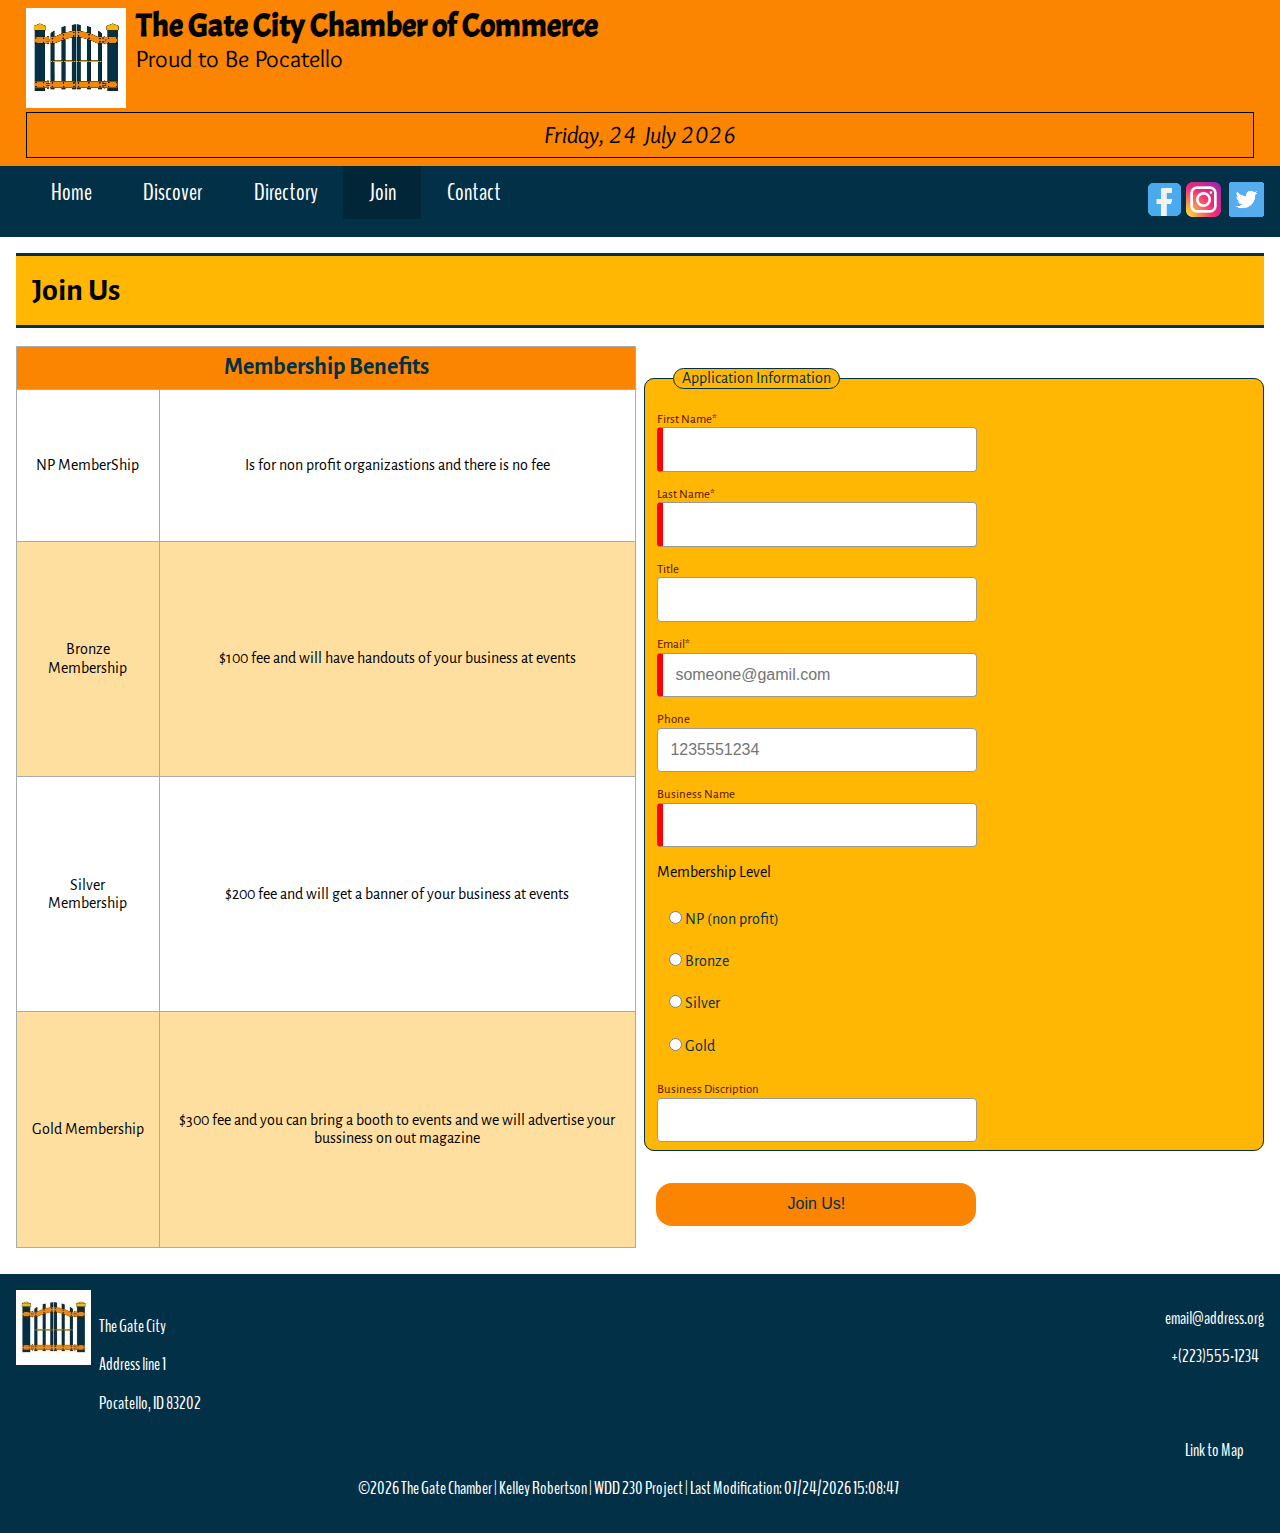
<file: chamber/join.html>
<!DOCTYPE html>
<html lang="en">
<head>
    <meta charset="UTF-8">
    <meta http-equiv="X-UA-Compatible" content="IE=edge">
    <meta name="viewport" content="width=device-width, initial-scale=1.0">
    <meta name="discription" content="This join page will be a place for business to join our chamber">
    <title>The Gate City</title>
    <link rel="shortcut icon" href="gate_favicon_2.0.ico">
    <link rel="stylesheet" href="css/normalize.css">
    <link rel="stylesheet" href="css/small.css">
    <link rel="stylesheet" href="css/medium.css">
    <link rel="stylesheet" href="css/large.css">
    <link href="https://fonts.googleapis.com/css2?family=Acme&family=Alegreya+Sans&family=BenchNine&family=Overlock&display=swap" rel="stylesheet">
</head>
<body>
    <header>
        <a href="index.html"><img src="images/gate_square_google.webp" alt="gate logo"></a>
        <div>
            <h1>The Gate City Chamber of Commerce</h1>
            <h2>Proud to Be Pocatello</h2> 
                
        </div>
        <span id="currentDate"></span>
    </header>
    <nav>
        <button id="hamburgerBtn"><span>&#9776;</span><span>X</span></button>             
                    <ul id="primaryNav">
                        <li><a href="index.html">Home</a></li>
                        <li><a href="discover.html">Discover</a></li>
                        <li><a href="directory.html">Directory</a></li>
                        <li class="active"><a href="join.html">Join</a></li>
                        <li><a href="contact.html">Contact</a></li>
                    </ul>
                    <div class="media_icon">
                        <a href="https://www.facebook.com/"><img src="images/facebook_icon(1).png" alt="facebook logo"></a>
                        <a href="https://www.instagram.com/"><img src="images/instagram_icon.png" alt="instagram_icon">,</a>
                        <a href="https://www.twitter.com/"><img src="images/twitter_icon.png" alt="twitter_icon"></a>
                    </div>
                </nav> 
    <main class="join_main">
        <h1 class="page_name">Join Us</h1>

        <table>
            <thead>
                <tr>
                    <th colspan="2" class="header">Membership Benefits</th>
                </tr>
            </thead>
            <tbody>
                <tr>
                    <td>NP MemberShip</td>
                    <td>Is for non profit organizastions and there is no fee</td>
                </tr>
                <tr>
                    <td>Bronze Membership</td>
                    <td>$100 fee and will have handouts of your business at events</td>
                </tr>
                <tr>
                    <td>Silver Membership</td>
                    <td>$200 fee and will get a banner of your business at events</td>
                </tr>
                <tr>
                    <td>Gold Membership</td>
                    <td>$300 fee and you can bring a booth to events and we will advertise your bussiness on out magazine</td>
                </tr>
            </tbody>
        </table>
        <div class="Form">
            <form method="get" action="thanks.html">
                <fieldset>
                    <legend>Application Information</legend>
                    <label class="top">First Name* <input type="text" name="fname" required></label>
                    <label class="top">Last Name* <input type="text" name="lname" required></label>
                    <label class="top">Title <input type="text" name="title" pattern="[A-Za-z\-\s{8,}"></label>
                    <label class="top">Email* <input type="email" name="email" placeholder="someone@gamil.com" required></label>
                    <label class="top">Phone <input type="tel" name="phone" placeholder="1235551234"></label>
                    <label class="top">Business Name <input type="text" name="businesName" required></label>
                    <p>Membership Level</p>
                    <label class="sbs"><input type="radio" name="memberLvl" value="np"> NP (non profit)</label>
                    <label class="sbs"><input type="radio" name="memberLvl" value="bronze"> Bronze</label>
                    <label class="sbs"><input type="radio" name="memberLvl" value="silver"> Silver</label>
                    <label class="sbs"><input type="radio" name="memberLvl" value="gold"> Gold</label>
                    <label class="top">Business Discription <input type="text" name="businesDisc"></label>
                </fieldset>
                <input type="hidden" id="dateTime" name="dateTime">
                <input type="submit" value="Join Us!" class="submitBtn">
            </form>
        </div>

    </main>
    <footer>
        <picture class="footer_logo">
            <img src="images/gate_square_2.0google75.webp" alt="gate logo">
        </picture> 
        <div class="title">
            <p>The Gate City</p>
            <p>Address line 1</p>
            <p>Pocatello, ID 83202</p>
        </div>
        <div class="email">
            <p>email@address.org</p>
            <p>+(223)555-1234</p>
        </div>
        <div class="map">
            <a href="https://www.google.com/maps/place/Pocatello,+ID/@42.8687025,-112.5660482,12z/data=!3m1!4b1!4m5!3m4!1s0x53554f20d5d09b0d:0x70c6a2484ce39b0!8m2!3d42.8621042!4d-112.4506191">Link to Map</a>
        </div>
        <div class="project_name">
            <p>&copy;<span id="year"></span> The Gate Chamber | Kelley Robertson | WDD 230 Project | Last Modification: <span id="currentdate"></span>
        </div>
    </footer>
    <script src="js/join.js"></script>
</body>
</html>
</file>
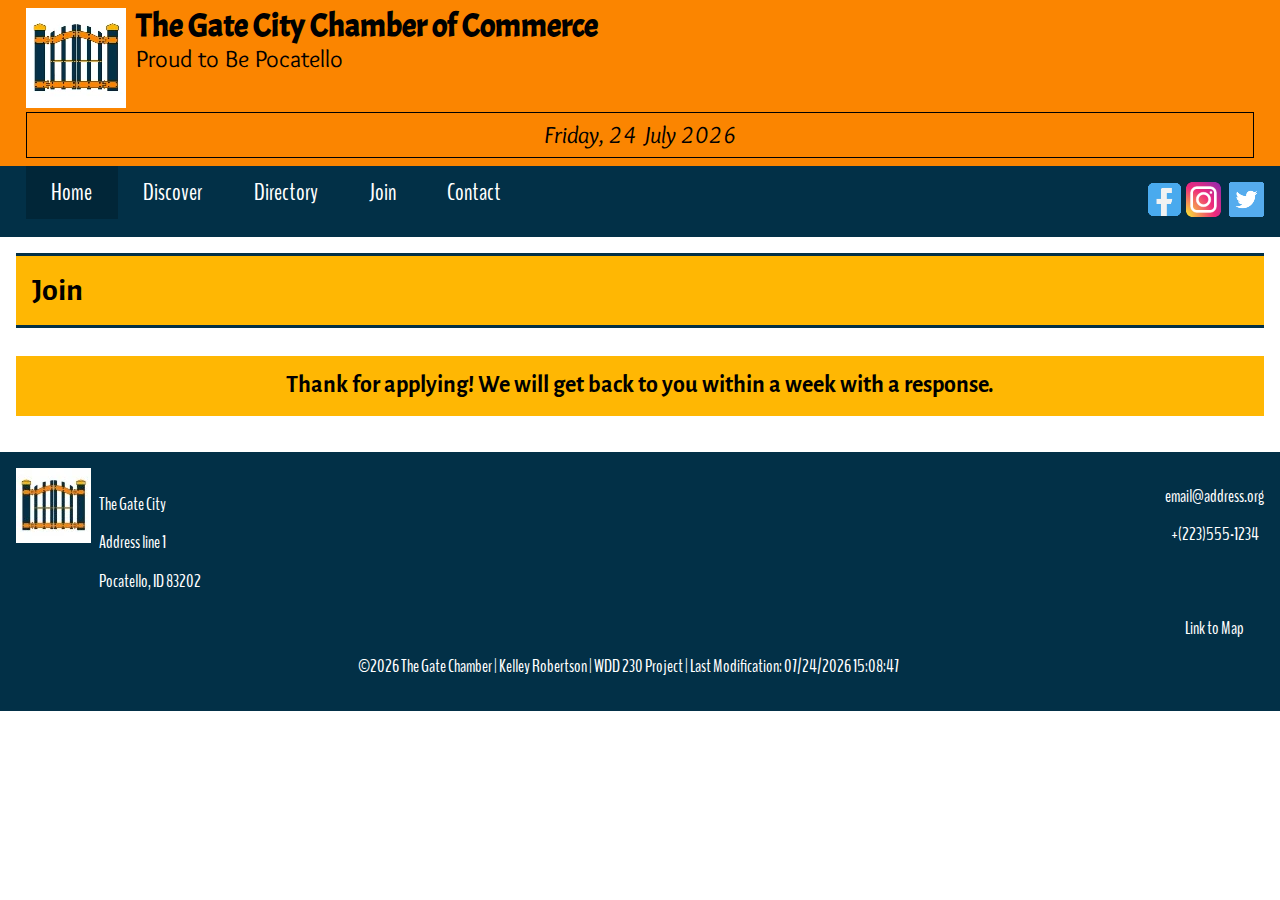
<file: chamber/thanks.html>
<!DOCTYPE html>
<html lang="en">
<head>
    <meta charset="UTF-8">
    <meta http-equiv="X-UA-Compatible" content="IE=edge">
    <meta name="viewport" content="width=device-width, initial-scale=1.0">
    <meta name="discription" content="This home page will have infomation about events and splotlight
    bussinesses and a few other things">
    <title>The Gate City</title>
    <link rel="shortcut icon" href="gate_favicon_2.0.ico">
    <link rel="stylesheet" href="css/normalize.css">
    <link rel="stylesheet" href="css/small.css">
    <link rel="stylesheet" href="css/medium.css">
    <link rel="stylesheet" href="css/large.css">
    <link href="https://fonts.googleapis.com/css2?family=Acme&family=Alegreya+Sans&family=BenchNine&family=Overlock&display=swap" rel="stylesheet">
</head>
<body>
    <header>
        <a href="index.html"><img src="images/gate_square_google.webp" alt="gate logo"></a>
        <div>
            <h1>The Gate City Chamber of Commerce</h1>
            <h2>Proud to Be Pocatello</h2> 
                
        </div>
        <span id="currentDate"></span>
    </header>
    <nav>
        <button id="hamburgerBtn"><span>&#9776;</span><span>X</span></button>             
                    <ul id="primaryNav">
                        <li class="active"><a href="index.html">Home</a></li>
                        <li><a href="discover.html">Discover</a></li>
                        <li><a href="#">Directory</a></li>
                        <li><a href="#">Join</a></li>
                        <li><a href="contact.html">Contact</a></li>
                    </ul>
                    <div class="media_icon">
                        <a href="https://www.facebook.com/"><img src="images/facebook_icon(1).png" alt="facebook logo"></a>
                        <a href="https://www.instagram.com/"><img src="images/instagram_icon.png" alt="instagram_icon">,</a>
                        <a href="https://www.twitter.com/"><img src="images/twitter_icon.png" alt="twitter_icon"></a>
                    </div>
                </nav> 
    <main class="join_main">
        <h1 class="page_name">Join</h1>
        <h2 class="thanks">Thank for applying! We will get back to you within a week with a response.</h2>



    </main>
    <footer>
        <picture class="footer_logo">
            <img src="images/gate_square_2.0google75.webp" alt="gate logo">
        </picture> 
        <div class="title">
            <p>The Gate City</p>
            <p>Address line 1</p>
            <p>Pocatello, ID 83202</p>
        </div>
        <div class="email">
            <p>email@address.org</p>
            <p>+(223)555-1234</p>
        </div>
        <div class="map">
            <a href="https://www.google.com/maps/place/Pocatello,+ID/@42.8687025,-112.5660482,12z/data=!3m1!4b1!4m5!3m4!1s0x53554f20d5d09b0d:0x70c6a2484ce39b0!8m2!3d42.8621042!4d-112.4506191">Link to Map</a>
        </div>
        <div class="project_name">
            <p>&copy;<span id="year"></span> The Gate Chamber | Kelley Robertson | WDD 230 Project | Last Modification: <span id="currentdate"></span>
        </div>
    </footer>
    <script src="js/current_date.js"></script>
</body>
</html>
</file>
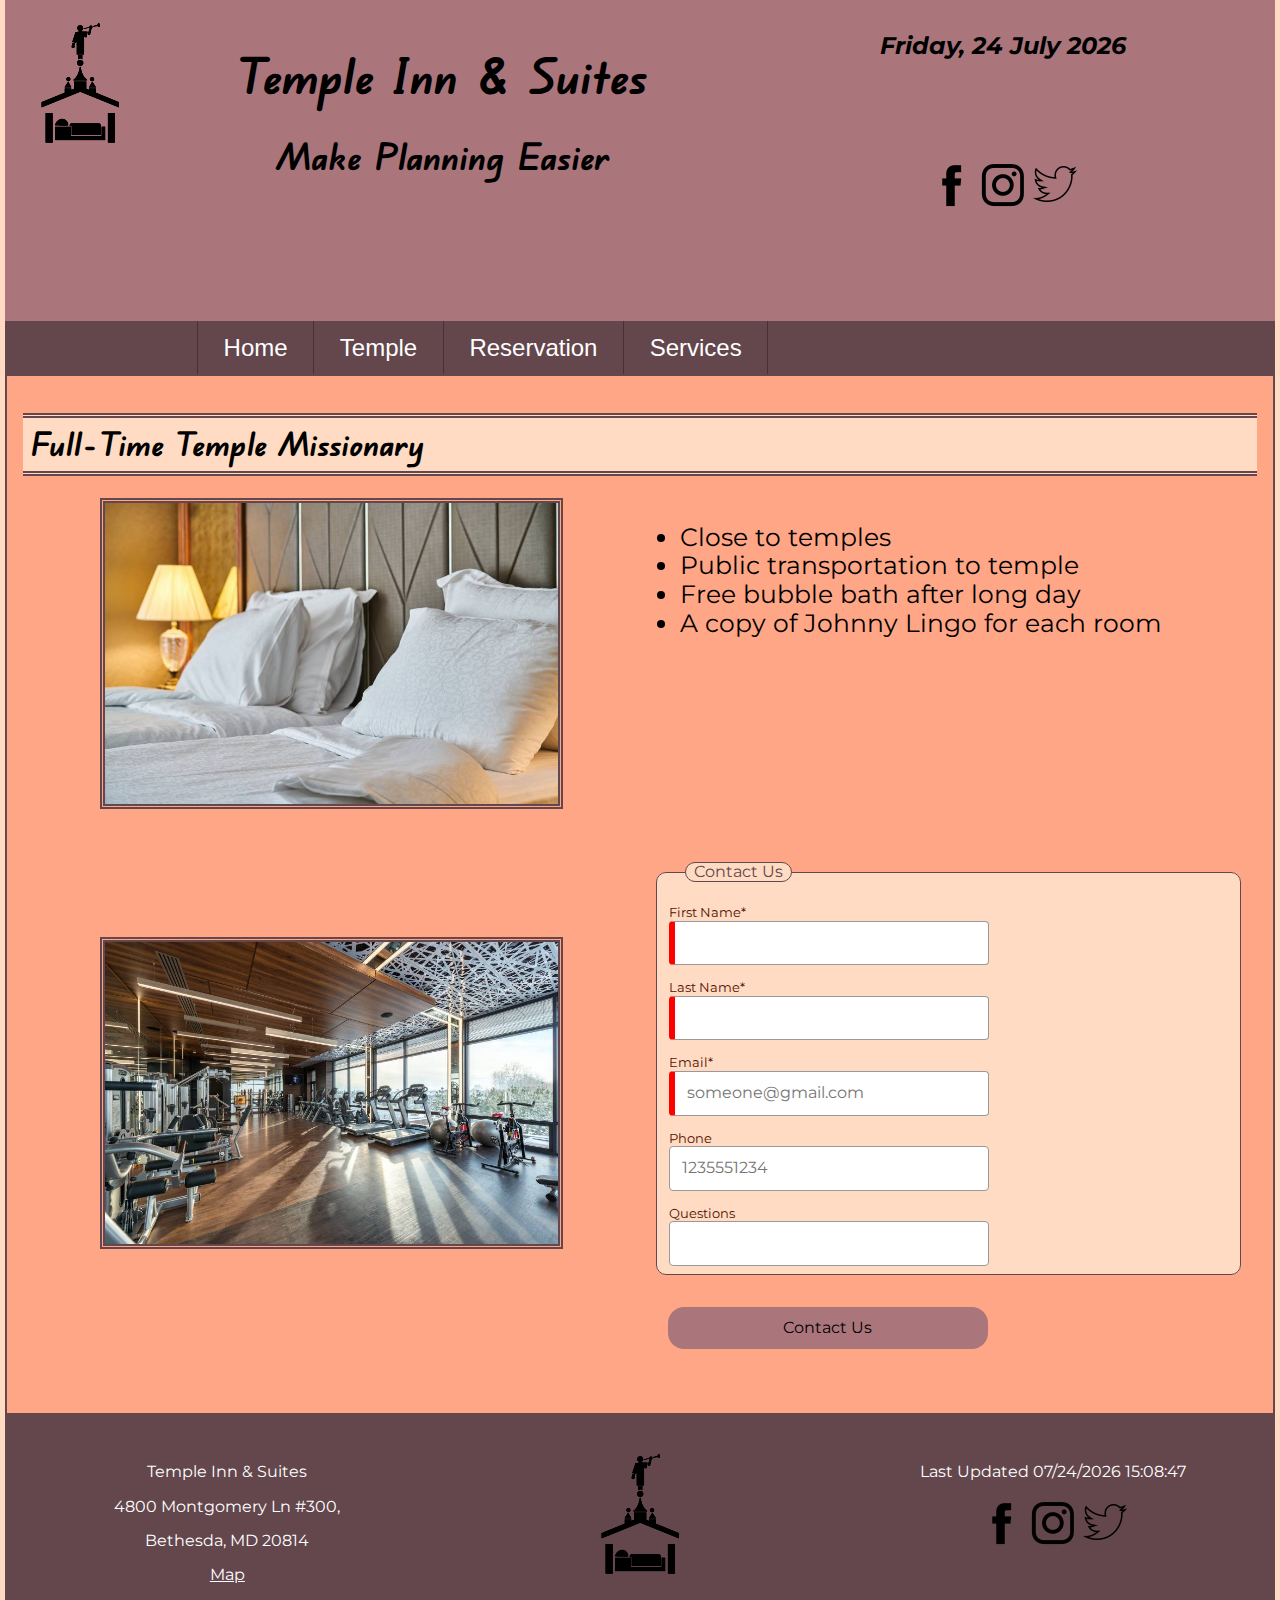
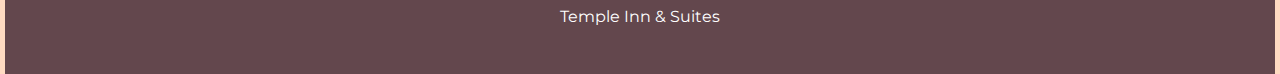
<file: temple_inn_suites/missionary.html>
<!DOCTYPE html>
<html lang="en">
<head>
    <meta charset="UTF-8">
    <meta name="viewport" content="width=device-width, initial-scale=1.0">
    <meta name="Discription" content="Information about the temple you are visiting 
    and other details you may want to know">
    <title>Temple Inn & Suites</title>
    <link rel="short cut icon" href="favicon.ico">
    <link rel="stylesheet" href="css/normalized.css">
    <link href="https://fonts.googleapis.com/css2?family=Albert+Sans&family=Edu+QLD+Beginner:wght@500&family=Libre+Franklin&family=Montserrat&display=swap" rel="stylesheet">
    <link rel="stylesheet" href="css/small.css">
    <link rel="stylesheet" href="css/medium.css">
    <link rel="stylesheet" href="css/large.css">
</head>
<body>
    <header>
        <a href="index.html"><img src="images/hotel_for_temple100.png" alt="Logo"></a>
        <div class="web_everything">
            <h1 class="web_name">Temple Inn & Suites</h1>
            <h2>Make Planning Easier</h2>
        </div>
        <span id="today"></span>
        <div class="media_icons">
            <a href="https://www.facebook.com/"><img src="images/facebook_icon.png" alt="Facebool Icon"></a>
            <a href="https://www.instagram.com/"><img src="images/instagram_icon.png" alt="Instgram Icon"></a>
            <a href="https://www.twitter.com/"><img src="images/twitter_icon.png" alt="Twitter Icon"></a>
        </div>
    </header>
    <nav>
        <button id="hamburger"><span>&#9776;</span><span>X</span></button>
        <ul id="normal_nav">
            <li><a href="index.html">Home</a></li>
            <li><a href="temple.html">Temple</a></li>
            <li><a href="reservation.html">Reservation</a></li>
            <li><a href="services.html">Services</a></li>
        </ul>
    </nav>
    <main>
        <div class="service_page">
            <h1 class="page_name_service">Full-Time Temple Missionary </h1>
            
            <picture class="room_picture">
                <source media="(max-width: 400px)" srcset="images/bed400.jpg">
                <source media="(max-width: 640px)" srcset="images/bed640.jpg">
                <source media="(max-width: 900px)" srcset="images/bed900.jpg">                
                <img class="room_img" src="images/bed900.jpg" alt="hotel room">
            </picture>

            <ul class="service_list">
                <li>Close to temples</li>
                <li>Public transportation to temple</li>
                <li>Free bubble bath after long day</li>
                <li>A copy of Johnny Lingo for each room</li>
            </ul>

            <picture class="gym_picture">
                <source media="(max-width: 400px)" srcset="images/hotel_room_two400.jpg">
                <source media="(max-width: 640px)" srcset="images/hotel_room_two640.jpg">
                <source media="(max-width: 900px)" srcset="images/hotel_room_two900.jpg">                
                <img class="pool_img" src="images/hotel_room_two900.jpg" alt="hotel room">
            </picture>
            
            <div class="Form_missionary">
                <form method="get" action="thank_you.html">
                    <fieldset>
                        <legend>Contact Us</legend>
                        <label class="top">First Name* <input type="text" name="fname" required></label>
                        <label class="top">Last Name* <input type="text" name="lname" required></label>
                        <label class="top">Email* <input type="email" name="email" placeholder="someone@gmail.com" required></label>
                        <label class="top">Phone <input type="tel" name="phone" placeholder="1235551234"></label>
                        <label class="top">Questions <input type="text" name="questions"></label>
                    </fieldset>
                    <input type="hidden" id="dateTime" name="dateTime">
                    <input type="submit" value="Contact Us" class="submitBtn">
                </form>
            </div> 

        </div>
    </main>

    <footer>
        <div class="contact">
            <p>Temple Inn & Suites</p>
            <p>4800 Montgomery Ln #300,</p>
            <p>Bethesda, MD 20814</p>
            <a href="https://www.google.com/maps/place/4800+Montgomery+Ln+%23300,+Bethesda,+MD+20814/@38.9833814,-77.0974142,16.75z/data=!4m5!3m4!1s0x89b7c97b6b8f21f1:0x9a0b3cde14da0a60!8m2!3d38.9832518!4d-77.0955318">Map</a>
        </div>
        <div class="img_title">
            <img src="images/hotel_for_temple100.png" alt="Logo">
            <p class="title">Temple Inn & Suites</p>
        </div>
        <div class="updates">
            <p>Last Updated <span id="updated"></span></p>
            <a href="https://www.facebook.com/"><img src="images/facebook_icon.png" alt="Facebool Icon"></a>
            <a href="https://www.instagram.com/"><img src="images/instagram_icon.png" alt="Instgram Icon"></a>
            <a href="https://www.twitter.com/"><img src="images/twitter_icon.png" alt="Twitter Icon"></a>            
        </div>
    </footer>
    <script src="js/main_script.js"></script>
    
</body>
</html>
</file>
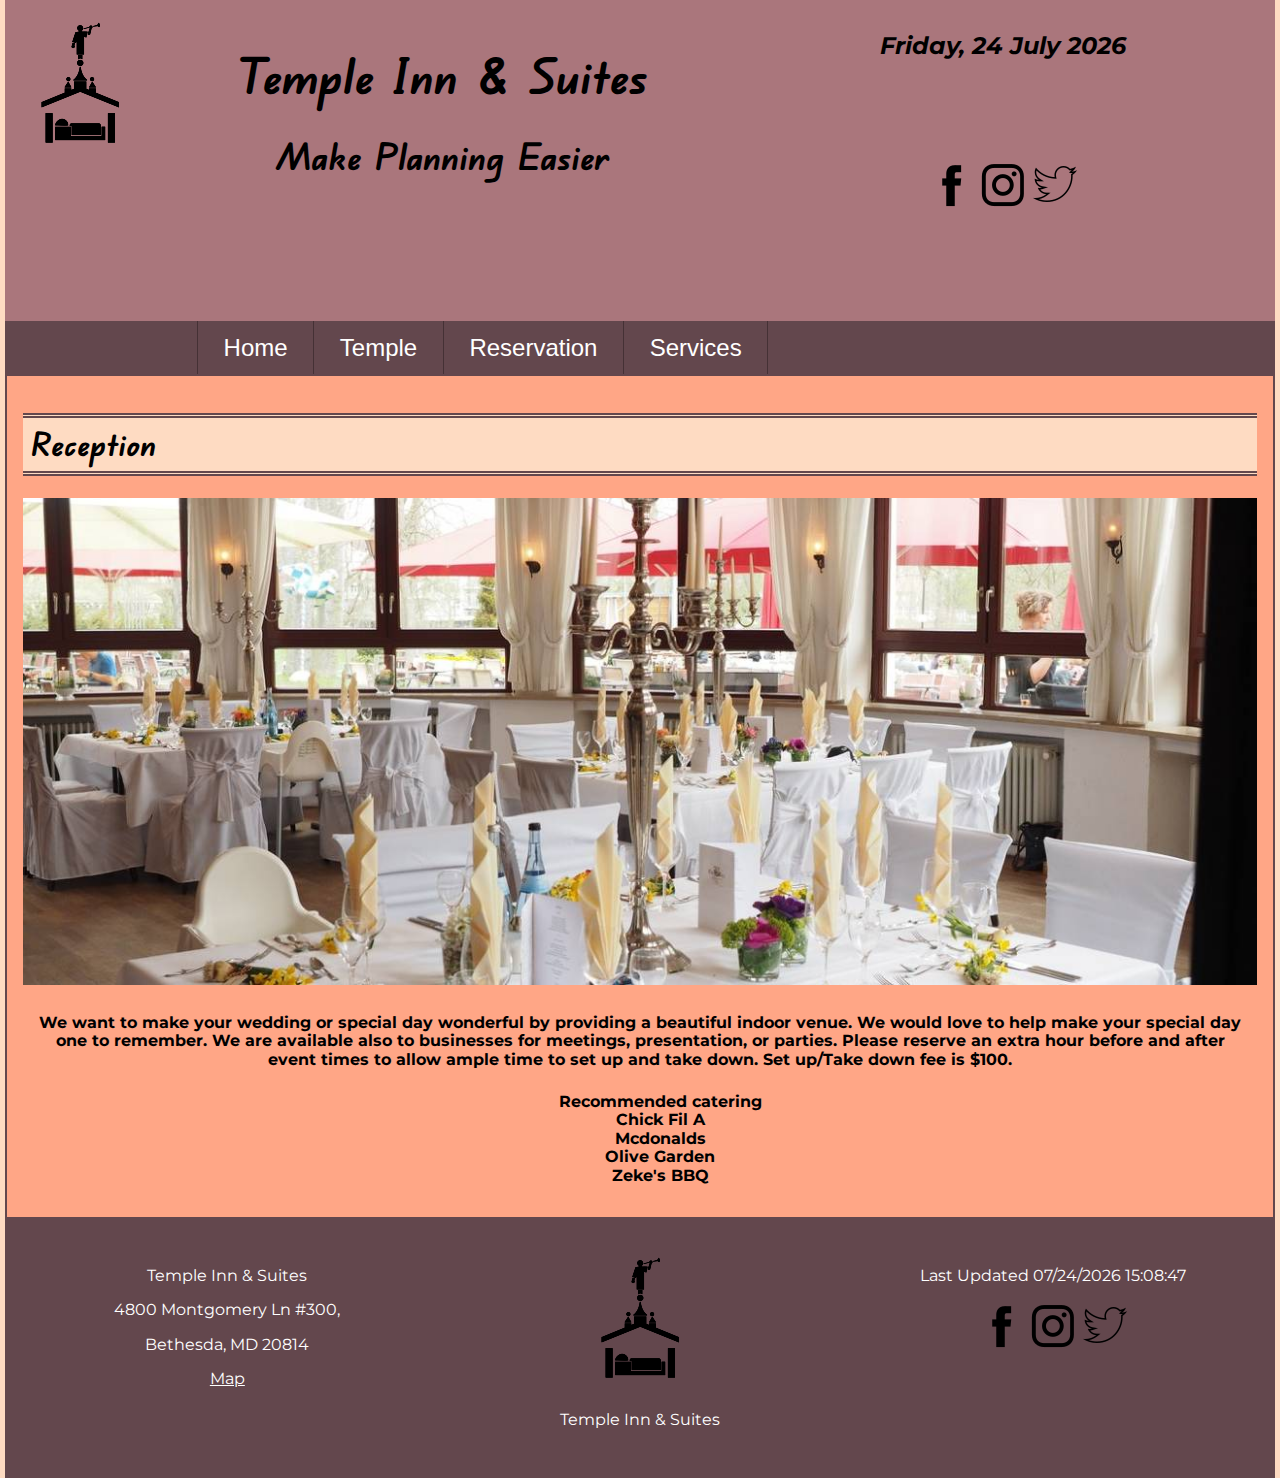
<file: temple_inn_suites/reception.html>
<!DOCTYPE html>
<html lang="en">
<head>
    <meta charset="UTF-8">
    <meta name="viewport" content="width=device-width, initial-scale=1.0">
    <meta name="Discription" content="Information about the temple you are visiting 
    and other details you may want to know">
    <title>Temple Inn & Suites</title>
    <link rel="short cut icon" href="favicon.ico">
    <link rel="stylesheet" href="css/normalized.css">
    <link href="https://fonts.googleapis.com/css2?family=Albert+Sans&family=Edu+QLD+Beginner:wght@500&family=Libre+Franklin&family=Montserrat&display=swap" rel="stylesheet">
    <link rel="stylesheet" href="css/small.css">
    <link rel="stylesheet" href="css/medium.css">
    <link rel="stylesheet" href="css/large.css">
</head>
<body>
    <header>
        <a href="index.html"><img src="images/hotel_for_temple100.png" alt="Logo"></a>
        <div class="web_everything">
            <h1 class="web_name">Temple Inn & Suites</h1>
            <h2>Make Planning Easier</h2>
        </div>
        <span id="today"></span>
        <div class="media_icons">
            <a href="https://www.facebook.com/"><img src="images/facebook_icon.png" alt="Facebool Icon"></a>
            <a href="https://www.instagram.com/"><img src="images/instagram_icon.png" alt="Instgram Icon"></a>
            <a href="https://www.twitter.com/"><img src="images/twitter_icon.png" alt="Twitter Icon"></a>
        </div>
    </header>
    <nav>
        <button id="hamburger"><span>&#9776;</span><span>X</span></button>
        <ul id="normal_nav">
            <li><a href="index.html">Home</a></li>
            <li><a href="temple.html">Temple</a></li>
            <li><a href="reservation.html">Reservation</a></li>
            <li><a href="services.html">Services</a></li>
        </ul>
    </nav>
    <main>
        <div class="temple_page">
            <h1 class="page_name">Reception</h1>
            <picture class="ball_picture">
                <source media="(max-width: 400px)" srcset="images/ballroom400.jpg">
                <source media="(max-width: 640px)" srcset="images/ballroom900.jpg">
                <source media="(max-width: 900px)" srcset="images/ballroom1270.jpg">                
                <img class="ball_img" src="images/ballroom1270.jpg" alt="ballroom">
            </picture>

            <p class="p">We want to make your wedding or special day wonderful by providing a beautiful indoor
                venue. We would love to help make your special day one to remember. We are available
                also to businesses for meetings, presentation, or parties.
                Please reserve an extra hour before and after event times to allow ample time to set up
                and take down. Set up/Take down fee is $100.
            </p>

            <div class="recomend_list">
                <ul>
                    <li>Recommended catering</li>
                    <li>Chick Fil A</li>
                    <li>Mcdonalds</li>
                    <li>Olive Garden</li>
                    <li>Zeke's BBQ</li>
                </ul>
            </div>

        </div>
    </main>

    <footer>
        <div class="contact">
            <p>Temple Inn & Suites</p>
            <p>4800 Montgomery Ln #300,</p>
            <p>Bethesda, MD 20814</p>
            <a href="https://www.google.com/maps/place/4800+Montgomery+Ln+%23300,+Bethesda,+MD+20814/@38.9833814,-77.0974142,16.75z/data=!4m5!3m4!1s0x89b7c97b6b8f21f1:0x9a0b3cde14da0a60!8m2!3d38.9832518!4d-77.0955318">Map</a>
        </div>
        <div class="img_title">
            <img src="images/hotel_for_temple100.png" alt="Logo">
            <p class="title">Temple Inn & Suites</p>
        </div>
        <div class="updates">
            <p>Last Updated <span id="updated"></span></p>
            <a href="https://www.facebook.com/"><img src="images/facebook_icon.png" alt="Facebool Icon"></a>
            <a href="https://www.instagram.com/"><img src="images/instagram_icon.png" alt="Instgram Icon"></a>
            <a href="https://www.twitter.com/"><img src="images/twitter_icon.png" alt="Twitter Icon"></a>            
        </div>
    </footer>
    <script src="js/main_script.js"></script>
    
</body>
</html>
</file>
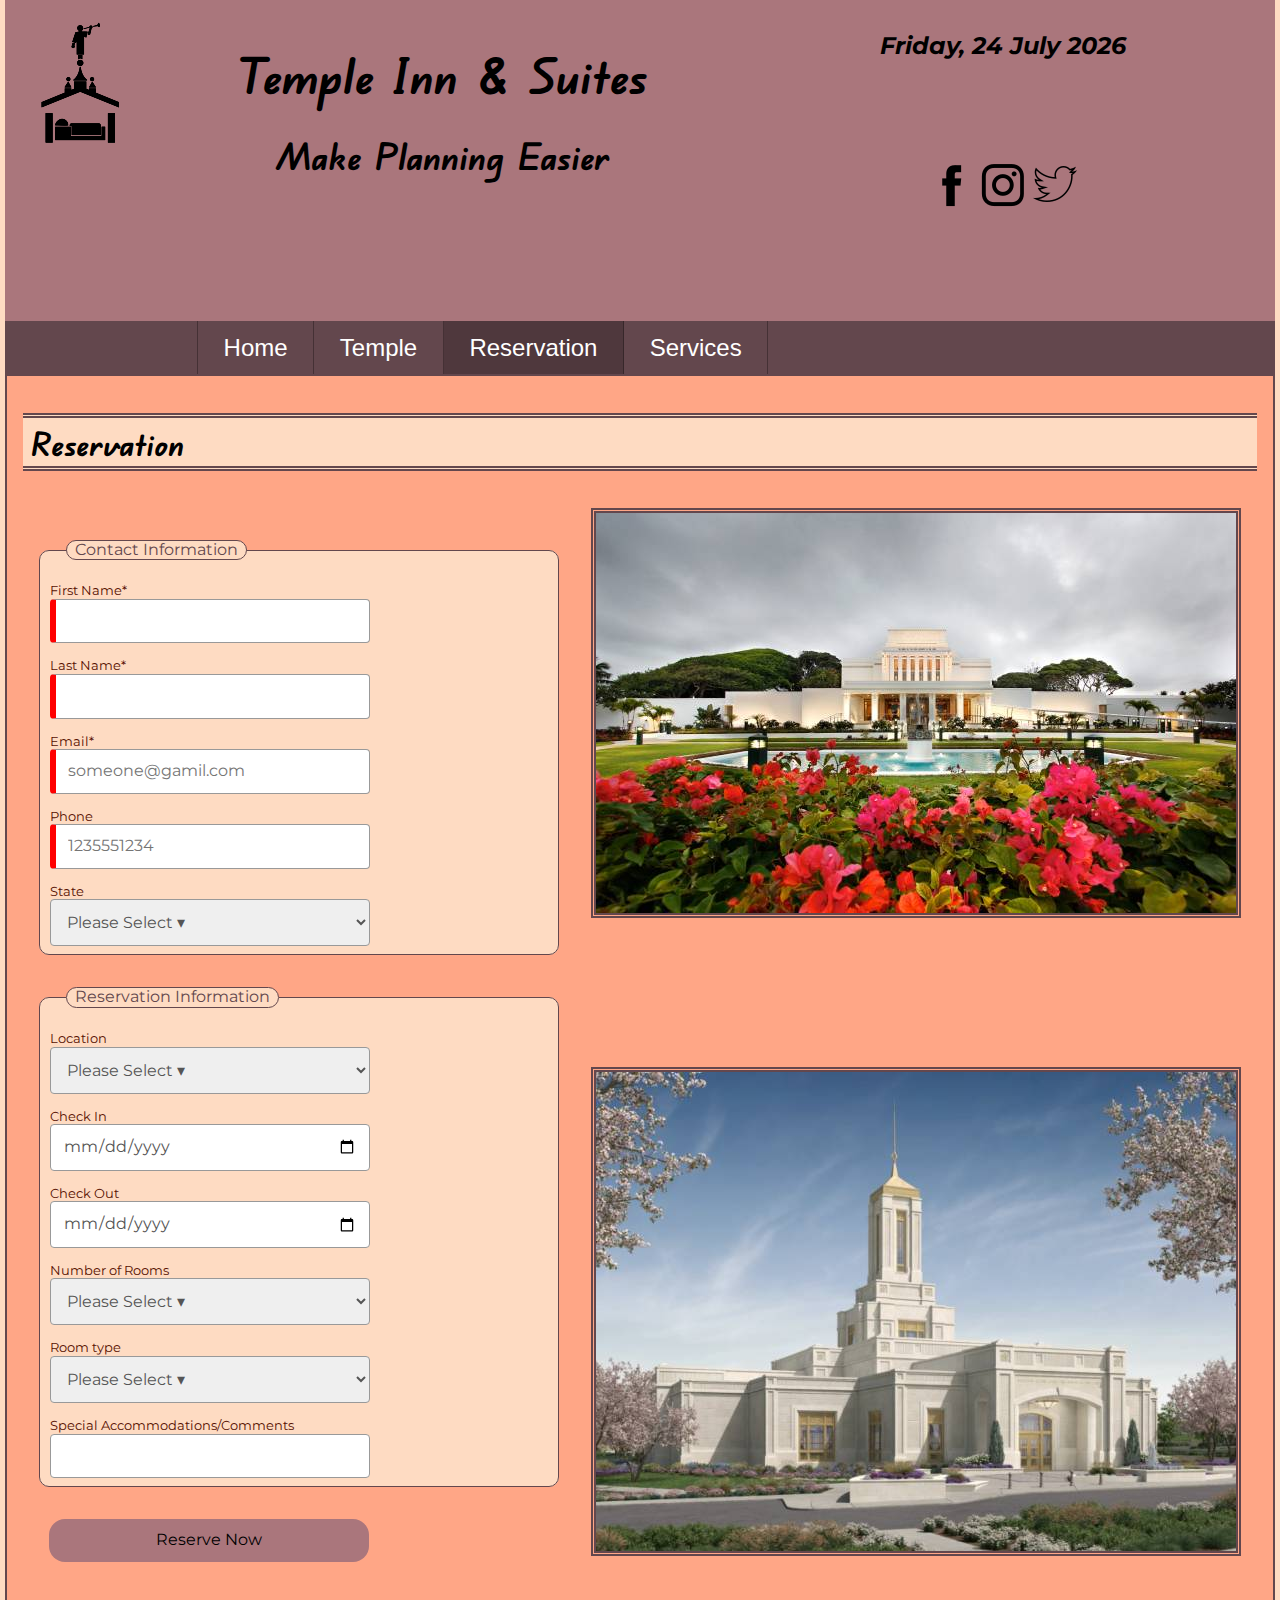
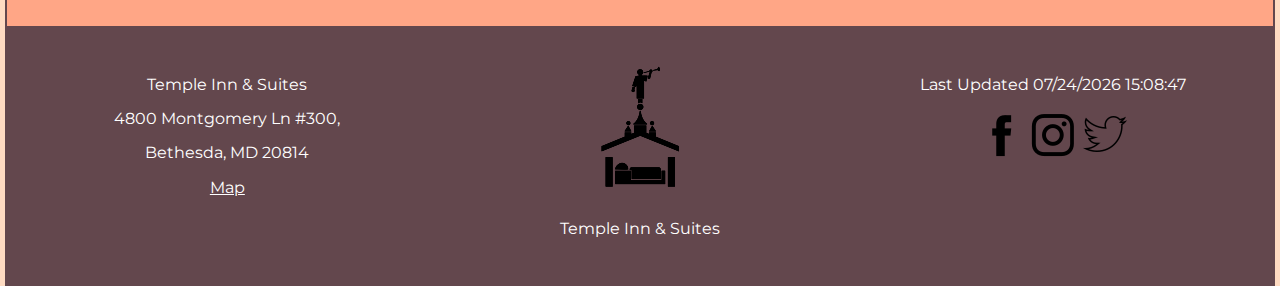
<file: temple_inn_suites/reservation.html>
<!DOCTYPE html>
<html lang="en">
<head>
    <meta charset="UTF-8">
    <meta name="viewport" content="width=device-width, initial-scale=1.0">
    <meta name="Discription" content="Where you place a reservation">
    <title>Temple Inn & Suites</title>
    <link rel="short cut icon" href="favicon.ico">
    <link rel="stylesheet" href="css/normalized.css">
    <link href="https://fonts.googleapis.com/css2?family=Albert+Sans&family=Edu+QLD+Beginner:wght@500&family=Libre+Franklin&family=Montserrat&display=swap" rel="stylesheet">
    <link rel="stylesheet" href="css/small.css">
    <link rel="stylesheet" href="css/medium.css">
    <link rel="stylesheet" href="css/large.css">
</head>
<body>
    <header>
        <a href="index.html"><img src="images/hotel_for_temple100.png" alt="Logo"></a>
        <div class="web_everything">
            <h1 class="web_name">Temple Inn & Suites</h1>
            <h2>Make Planning Easier</h2>
        </div>
        <span id="today"></span>
        <div class="media_icons">
            <a href="https://www.facebook.com/"><img src="images/facebook_icon.png" alt="Facebool Icon"></a>
            <a href="https://www.instagram.com/"><img src="images/instagram_icon.png" alt="Instgram Icon"></a>
            <a href="https://www.twitter.com/"><img src="images/twitter_icon.png" alt="Twitter Icon"></a>
        </div>
    </header>
    <nav>
        <button id="hamburger"><span>&#9776;</span><span>X</span></button>
        <ul id="normal_nav">
            <li><a href="index.html">Home</a></li>
            <li><a href="temple.html">Temple</a></li>
            <li class="active"><a href="reservation.html">Reservation</a></li>
            <li><a href="services.html">Services</a></li>
        </ul>
    </nav>
    <main>
        <div class="reservation_page">
            <h1 class="page_name">Reservation</h1>
            <div class="Form">
                <form class="form" method="get" action="thank_you.html">
                    <fieldset>
                        <legend>Contact Information</legend>
                        <label class="top">First Name* <input type="text" name="fname" required></label>
                        <label class="top">Last Name* <input type="text" name="lname" required></label>
                        <label class="top">Email* <input type="email" name="email" placeholder="someone@gamil.com" required></label>
                        <label class="top">Phone <input type="tel" name="phone" placeholder="1235551234" required></label>
                        <label class="top">State 
                            <select name="state">
                                <option value="">Please Select &#9662;</option>
                                <option value="al">AL</option>
                                <option value="ak">AK</option>
                                <option value="az">AZ</option>
                                <option value="ar">AR</option>
                                <option value="as">AS</option>
                                <option value="ca">CA</option>
                                <option value="co">CO</option>
                                <option value="ct">CT</option>
                                <option value="de">DE</option>
                                <option value="dc">DC</option>
                                <option value="fl">FL</option>
                                <option value="ga">GA</option>
                                <option value="gu">GU</option>
                                <option value="hi">HI</option>
                                <option value="id">ID</option>
                                <option value="il">IL</option>
                                <option value="in">IN</option>
                                <option value="ia">IA</option>
                                <option value="ks">KS</option>
                                <option value="ky">KY</option>
                                <option value="la">LA</option>
                                <option value="me">ME</option>
                                <option value="md">MD</option>
                                <option value="ma">MA</option>
                                <option value="mi">MI</option>
                                <option value="mn">MN</option>
                                <option value="ms">MS</option>
                                <option value="mo">MO</option>
                                <option value="mt">MT</option>
                                <option value="ne">NE</option>
                                <option value="nv">NV</option>
                                <option value="nh">NH</option>
                                <option value="nj">NJ</option>
                                <option value="nm">NM</option>
                                <option value="ny">NY</option>
                                <option value="nc">NC</option>
                                <option value="nd">ND</option>
                                <option value="cm">CM</option>
                                <option value="oh">OH</option>
                                <option value="ok">OK</option>
                                <option value="or">OR</option>
                                <option value="pa">PA</option>
                                <option value="pr">PR</option>
                                <option value="ri">RI</option>
                                <option value="sc">SC</option>
                                <option value="sd">SD</option>
                                <option value="tn">TN</option>
                                <option value="tx">TX</option>
                                <option value="tt">TT</option>
                                <option value="ut">UT</option>
                                <option value="vt">VT</option>
                                <option value="va">VA</option>
                                <option value="vi">VI</option>
                                <option value="wa">WA</option>
                                <option value="wv">WV</option>
                                <option value="wi">WI</option>
                                <option value="wy">WY</option>
                            </select>
                        </label>
                    </fieldset>
                    <fieldset>
                        <legend>Reservation Information</legend>
                        <label class="top">Location
                            <select name="location">
                                <option value="">Please Select &#9662;</option>
                                <option value="mesa">Mesa Arizona</option>
                                <option value="orlando">Orlando Florida</option>
                                <option value="philly">Philadelphia Pennsylvania</option>
                                <option value="washington">Washington D.C.</option>
                            </select>
                        </label>
                        <label class="top">Check In <input type="date" name="completionDate"></label>
                        <label class="top">Check Out <input type="date" name="completionDate"></label>
                        <label class="top">Number of Rooms
                            <select name="room">
                                <option value="">Please Select &#9662;</option>
                                <option value="one">1</option>
                                <option value="two">2</option>
                                <option value="three">3</option>
                            </select>
                        </label>
                        <label class="top">Room type
                            <select name="room_type">
                                <option value="">Please Select &#9662;</option>
                                <option value="studio">Studio</option>
                                <option value="two_queen">Two Queen</option>
                                <option value="king">King</option>
                                <option value="two_queen_deluxe">Two Queen Deluxe</option>
                                <option value="king_delux">King Deluxe</option>
                            </select>
                        </label>
                        <label class="top">Special Accommodations/Comments <input type="text" name="special"></label>
                    </fieldset>
                    <input type="hidden" id="dateTime" name="dateTime">
                    <input type="submit" value="Reserve Now" class="submitBtn">
                </form>
            </div> 
            <div class="laie_temple">
                <img class="laie_img" src="images/laie_hawaii640.jpg" alt="laie temple">
            </div>
            <div class="pitt_temple">
                <img class="pitt_img" src="images/pittsburgh_pennsylvania640.jpg" alt="pittsburgh temple">
            </div>           

        </div>
    </main>

    <footer>
        <div class="contact">
            <p>Temple Inn & Suites</p>
            <p>4800 Montgomery Ln #300,</p>
            <p>Bethesda, MD 20814</p>
            <a href="https://www.google.com/maps/place/4800+Montgomery+Ln+%23300,+Bethesda,+MD+20814/@38.9833814,-77.0974142,16.75z/data=!4m5!3m4!1s0x89b7c97b6b8f21f1:0x9a0b3cde14da0a60!8m2!3d38.9832518!4d-77.0955318">Map</a>
        </div>
        <div class="img_title">
            <img src="images/hotel_for_temple100.png" alt="Logo">
            <p class="title">Temple Inn & Suites</p>
        </div>
        <div class="updates">
            <p>Last Updated <span id="updated"></span></p>
            <a href="https://www.facebook.com/"><img src="images/facebook_icon.png" alt="Facebool Icon"></a>
            <a href="https://www.instagram.com/"><img src="images/instagram_icon.png" alt="Instgram Icon"></a>
            <a href="https://www.twitter.com/"><img src="images/twitter_icon.png" alt="Twitter Icon"></a>            
        </div>
    </footer>
    <script src="js/main_script.js"></script>
    
</body>
</html>
</file>
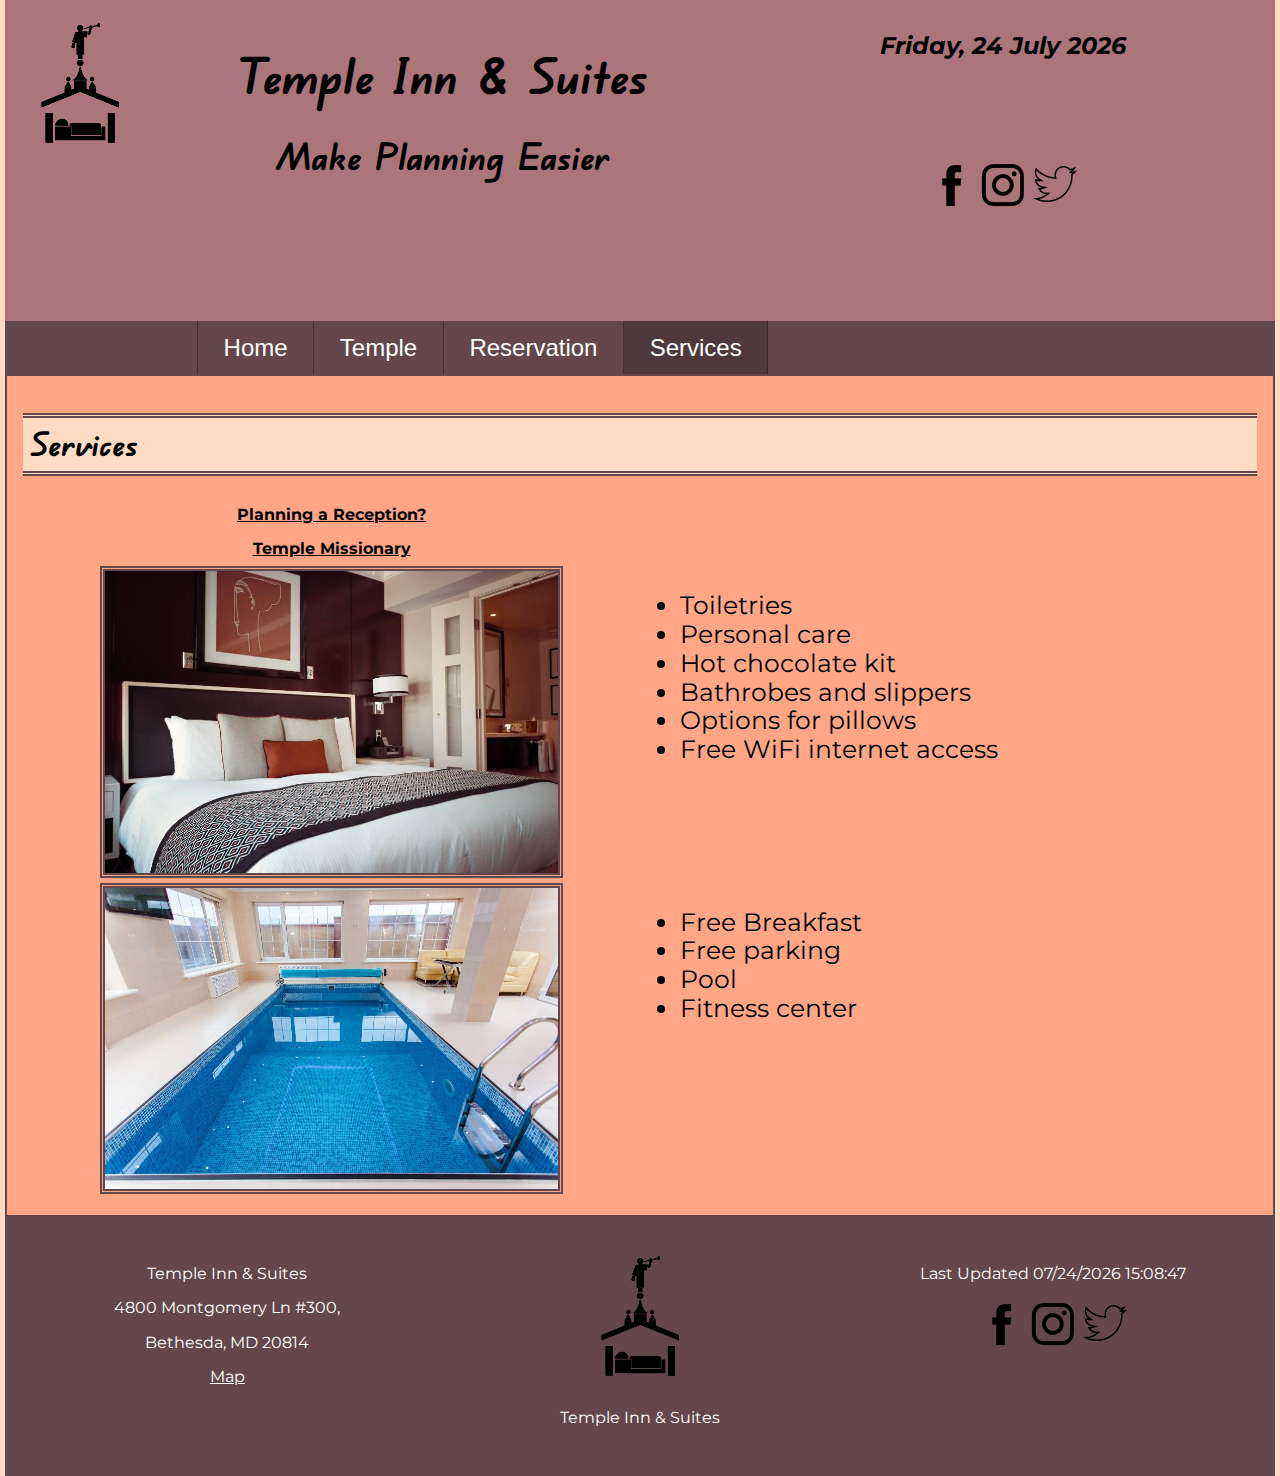
<file: temple_inn_suites/services.html>
<!DOCTYPE html>
<html lang="en">
<head>
    <meta charset="UTF-8">
    <meta name="viewport" content="width=device-width, initial-scale=1.0">
    <meta name="Discription" content="Information about the temple you are visiting 
    and other details you may want to know">
    <title>Temple Inn & Suites</title>
    <link rel="short cut icon" href="favicon.ico">
    <link rel="stylesheet" href="css/normalized.css">
    <link href="https://fonts.googleapis.com/css2?family=Albert+Sans&family=Edu+QLD+Beginner:wght@500&family=Libre+Franklin&family=Montserrat&display=swap" rel="stylesheet">
    <link rel="stylesheet" href="css/small.css">
    <link rel="stylesheet" href="css/medium.css">
    <link rel="stylesheet" href="css/large.css">
</head>
<body>
    <header>
        <a href="index.html"><img src="images/hotel_for_temple100.png" alt="Logo"></a>
        <div class="web_everything">
            <h1 class="web_name">Temple Inn & Suites</h1>
            <h2>Make Planning Easier</h2>
        </div>
        <span id="today"></span>
        <div class="media_icons">
            <a href="https://www.facebook.com/"><img src="images/facebook_icon.png" alt="Facebool Icon"></a>
            <a href="https://www.instagram.com/"><img src="images/instagram_icon.png" alt="Instgram Icon"></a>
            <a href="https://www.twitter.com/"><img src="images/twitter_icon.png" alt="Twitter Icon"></a>
        </div>
    </header>
    <nav>
        <button id="hamburger"><span>&#9776;</span><span>X</span></button>
        <ul id="normal_nav">
            <li><a href="index.html">Home</a></li>
            <li><a href="temple.html">Temple</a></li>
            <li><a href="reservation.html">Reservation</a></li>
            <li class="active"><a href="services.html">Services</a></li>
        </ul>
    </nav>
    <main>
        <div class="service_page">
            <h1 class="page_name_service">Services</h1>
                <a class="rec_link" href="reception.html">Planning a Reception?</a>
                <a class="miss_link" href="missionary.html">Temple Missionary</a>
            
            
            <picture class="room_picture">
                <source media="(max-width: 400px)" srcset="images/hotel_room400.jpg">
                <source media="(max-width: 640px)" srcset="images/hotel_room640.jpg">
                <source media="(max-width: 900px)" srcset="images/hotel_room900.jpg">                
                <img class="room_img" src="images/hotel_room900.jpg" alt="hotel room">
            </picture>

            <ul class="service_list">
                <li>Toiletries</li>
                <li>Personal care</li>
                <li>Hot chocolate kit</li>
                <li>Bathrobes and slippers</li>
                <li>Options for pillows</li>
                <li>Free WiFi internet access</li>
            </ul>

            <picture class="pool_picture">
                <source media="(max-width: 400px)" srcset="images/hotel_pool400.jpg">
                <source media="(max-width: 640px)" srcset="images/hotel_pool640.jpg">
                <source media="(max-width: 900px)" srcset="images/hotel_pool900.jpg">                
                <img class="pool_img" src="images/hotel_pool900.jpg" alt="hotel room">
            </picture>

            <ul class="service_list">
                <li>Free Breakfast</li>
                <li>Free parking</li>
                <li>Pool</li>
                <li>Fitness center</li>
            </ul>

        </div>
    </main>

    <footer>
        <div class="contact">
            <p>Temple Inn & Suites</p>
            <p>4800 Montgomery Ln #300,</p>
            <p>Bethesda, MD 20814</p>
            <a href="https://www.google.com/maps/place/4800+Montgomery+Ln+%23300,+Bethesda,+MD+20814/@38.9833814,-77.0974142,16.75z/data=!4m5!3m4!1s0x89b7c97b6b8f21f1:0x9a0b3cde14da0a60!8m2!3d38.9832518!4d-77.0955318">Map</a>
        </div>
        <div class="img_title">
            <img src="images/hotel_for_temple100.png" alt="Logo">
            <p class="title">Temple Inn & Suites</p>
        </div>
        <div class="updates">
            <p>Last Updated <span id="updated"></span></p>
            <a href="https://www.facebook.com/"><img src="images/facebook_icon.png" alt="Facebool Icon"></a>
            <a href="https://www.instagram.com/"><img src="images/instagram_icon.png" alt="Instgram Icon"></a>
            <a href="https://www.twitter.com/"><img src="images/twitter_icon.png" alt="Twitter Icon"></a>            
        </div>
    </footer>
    <script src="js/main_script.js"></script>
    
</body>
</html>
</file>
<file: chamber/css/small.css>
/* Prevent adjustments of font size after orientation changes in IE on Windows Phone and in iOS.  */
html {-webkit-text-size-adjust: 100%; -ms-text-size-adjust: 100%;}

/*----------- apply a natural box layout model to all elements --------------*/
* { -moz-box-sizing: border-box; -webkit-box-sizing: border-box; box-sizing: border-box; }

/* HEADER */
header {
    background-color: #fb8500;
    padding: .5rem 2%;
    display: grid;
    grid-template-columns: 100px auto; 
    grid-template-rows: auto;   
}
header div {margin-left: 10px;}
header h1 {
    margin: 0;
    font-family: 'Acme', sans-serif;
}
header h2 {
    margin: 0; 
    font-weight: normal;
    font-family: 'Overlock', cursive;
}

#currentDate {
    padding: .5rem 2%;
    grid-column: 1 / 3;
    text-align: center;
    font-family: 'Overlock', cursive;
    font-size: x-large;
}

nav button {
    margin: .2rem 2vw;
    background-color: transparent;
    border: none;
    font-size: 2rem;
    color: white;
}

nav {
    background-color: #023047;
    display: grid;
    grid-template-columns: repeat(auto-fit, minmax(6em, 1fr));
}

nav ul {
    list-style-type: none;
    padding: 0;
    margin: 0;
}

nav ul li a {
    display: block;
    padding: .8rem 2vw;
    text-decoration: none;
    font-family: 'BenchNine', sans-serif;
    font-size: x-large;
    color: white;
    border-top: 1px solid rgba(0, 0, 0, 0.5);
}

nav ul li.active a {
    background: rgba(0, 0, 0, 0.2);
    color: #fff;
}

nav ul li a:hover {
    background-color: rgba(0, 0, 0, 0.3);
}

nav ul {display: none;}
nav ul.open {display: block;}

#hamburgerBtn span:nth-child(1) {display: block; text-align: left;}
#hamburgerBtn span:nth-child(2) {display: none; text-align: left;}

#hamburgerBtn.open span:nth-child(1) {display: none; text-align: left;}
#hamburgerBtn.open span:nth-child(2) {display: block;text-align: left;}

.media_icon {
    padding: 1rem;
    text-align: right;
}

a {
    color: #023047;
}

main {
    padding: 1rem;
    display: grid;
    grid-template-columns: 1fr 1fr;
    grid-gap: .5rem;
    font-family: 'Alegreya Sans', sans-serif;
}

main picture.hrsrc_banner {
    margin: 0;
    grid-column: 1 / 5;
}

main picture.hrsrc_banner img {width: 100%}

.page_name {
    margin: 0;
    padding: 1rem;
    background: #ffb703;
    width: 100%;
    grid-column: 1 / 5;
    border-top: 3px solid #023047;
    border-bottom: 3px solid #023047;
    text-align: left;
}

.hero {
    border: 1px solid black;
    grid-column: 1 / 3;
    grid-row: 3 / 5;
    background-color: #ffb703;
    position: relative;
}

.welcome {
    font-size: xx-large;
    position: absolute;
    top: 10px;
    left: 10px;
}

div#message {
    background-color: #ffb703;
    border-radius: 5px 5px 5px 5px;
    position: absolute;
    bottom: 20px;
    right: 20px;
    padding: 10px;
}
div.showme{display: block;}
div.hideme{display: none;}

.join_chamber_btn {
    background-color: #fb8500;
    border-radius: 5px 5px 5px 5px;
    padding: 0.35rem;
    margin-left: 1rem;
    font-size: 2rem;
    box-shadow: 0 0 30px rgb(60, 58, 58);
}

.hero img {
    width: 100%;
    height: 100%;
}

.news {
    padding: 1rem;
    border: 1px solid black;
    background-color: #ffb703;
    grid-column: 1 / 3;
    grid-row: 5 / 7;
    text-align: center;
}

.spotlight1 {
    padding: 1rem;
    border: 1px solid black;
    background-color: #ffb703;
    grid-column: 1 / 3;
    grid-row: 7 / 9;
    text-align: center;
}

.spotlight1 img {
    width: 50%;
    height: auto;
}

/* .spotlight2 {
    padding: 1rem;
    border: 1px solid black;
    background-color: #ffb703;
    grid-column: 1 / 3;
    grid-row: 9 / 11;
    text-align: center;
}

.spotlight2 img {
    width: 50%;
    height: auto;
} */

.join {
    padding: 1rem;
    border: 1px solid black;
    background-color: #ffb703;
    grid-column: 1 / 3;
    grid-row: 11 / 13;
    text-align: center;
}

.join_button {
    background-color: #fb8500;
    border-radius: 5px 5px 5px 5px;
    padding: 0.35rem;
    margin-left: 1rem;
    font-size: 1.1rem;
}

.event {
    padding: 1rem;
    border: 1px solid black;
    background-color: #ffb703;
    grid-column: 1 / 3;
    grid-row: 13 / 15;
    text-align: center;
    
}

.weather {
    padding: 1rem;
    border: 1px solid black;
    background-color: #ffb703;
    grid-column: 1 / 3;
    grid-row: 15 / 17;
}

.temp {
    float: right;
    font-size: 3rem;
}

.weather img {
    width: 50%;
    height: auto;
    background-color: #fff;
}

.weather_info {
    text-align: center;
}

.wind {
    border-top: 1px solid black;
    font-size: larger;
}

footer {
    margin: 0 auto;
    text-align: center;
    color: white;
    background-color: #023047; 
    font-family: 'BenchNine', sans-serif;
    padding: 16px;   
}

footer a {
    text-decoration: none;
    color: white;
}

/* Discover page*/

.discover_main {
    display: grid;
    grid-template-columns: 1fr;
    /* grid-gap: 1rem; */
    text-align: center;
    align-items: center;
}

img[data-src] {
    filter: blur(0.2em);
}

img {
    filter: blur(0em);
    transition: filter 0.5s;
}

.rows {
    background-color: #ffb703;
    border: solid #023047;
}

.discover_img {
    border: solid #023047;
    width: 50%;
}

.column1 {
    grid-column: 1 / 2;
    grid-row: 2 / 3;
    margin-left: auto;
    margin-right: auto;
    padding: 1rem;
}

.column2 {
    grid-column: 1 / 2;
    grid-row: 3 / 4;
    margin-left: auto;
    margin-right: auto;
}
.column3 {
    grid-column: 1 / 2;
    grid-row: 4 / 5;
    margin-left: auto;
    margin-right: auto;
}
.column4 {
    grid-column: 1 / 2;
    grid-row: 5 / 6;
    margin-left: auto;
    margin-right: auto;
}
.column5 {
    grid-column: 1 / 2;
    grid-row: 6 / 7;
    margin-left: auto;
    margin-right: auto;
}
.column6 {
    grid-column: 1 / 2;
    grid-row: 7 / 8;
    margin-left: auto;
    margin-right: auto;
}


/* join.html css */


/* table */
:root {
	--back: #fb8500;
  --back2: rgba(249, 249, 249, 0.5);
  --foredark: hsla(0,0%,10%,1);
	--forelight: #023047;
	--border: hsl(0,0%,20%);
	--borderlight: rgb(171, 171, 171);
	--shadow: hsl(0,0%,50%);
	--zebra: rgb(255, 223, 160);
}

table {
	margin: 10px auto;
	border: thin solid var(--border);
	/* box-shadow: 0 0 30px var(--shadow); */
	border-collapse: collapse;
    font-family: 'Alegreya Sans', sans-serif;
    grid-column: 1 / 5;
    padding: 1rem;
}

.header {
    font-size: x-large;
}

tr:first-child th {
	background-color: var(--back);
	color: var(--forelight);
}

th, td {
	padding: 7px 15px;
	border: 1px solid var(--borderlight);
}

th {
	background-color: var(--back2);
}

td {
	text-align: center;
}

.made_it {
    background-color: var(--back);
    color: var(--forelight);
}

.black_friday {
    font-style: italic;
}

.footer {
    font-size: smaller;
}

tbody tr:nth-child(even) {
	background-color: var(--zebra);
}

/* form */

.Form {
    grid-column: 1 / 5;
    padding: 1rem;
}

form fieldset {
    margin: 2rem 0;
    border: 1px solid #023047;
    border-radius: 10px;
    padding: .5rem 2%;
    background-color: #ffb703;
}

form legend {
    color: #023047;
    margin: 0 1rem;
    padding: 0 .5rem;
    border: solid 1px #023047;
    border-radius: 30px 30px 30px 30px;
    background-color: #ffb703;
}

form label.top, form div {
    display: block;
    padding-top: 1rem;
    color: #561000;
    font-size: .8rem;
}

form label.top input, form label.top select {
    -webkit-apearance: none;
    display: block;
    font-size: 1rem;
    border: solid 1px #999;
    border-radius: 4px;
    padding: .75rem;
    color: #555;
    width: 100%;
    max-width: 20rem;
    background-color: rgba(0,0,0,0.1);
}

form label.sbs {
    display: block;
    padding: .75rem;
    color: #023047;
}

form input.submitBtn {
    border: none;
    background-color: #fb8500;
    color: #023047;
    border-radius: 1rem;
    padding: .75rem 1.5rem;
    margin: 0 0 2rem 2%;
    width: 96%;
    max-width: 20rem;
}

form label.top input {
    background-color: white;
}

form label.top input:required {
    border-left: red solid 6px;
    background-color: white;
}

form label.top input:required:valid {
    border-left: green solid 6px;
    background-color: white;
}

/* thanks page */
.thanks {
    text-align: center;
    grid-column: 1 / 5;
    background-color: #ffb703;
    padding: 1rem;
}

/* Directory Page */

section {
    text-align: center;
    background-color: #ffb703;
    box-shadow: 0 0 30px #777;
    border-radius: 5px 5px 5px 5px;
    padding: 1rem;
}

.cards {
    grid-column: 1 / 5;
    display: grid;
    grid-gap: 1rem;
    grid-template-columns: repeat(auto-fit, minmax(320px, 1fr));
}

.menu {
	margin: 1rem auto;
	border: 1px solid rgba(0, 0, 0, 0.1);
	padding: 0.5rem;
	background-color: #023047;
	text-align: center;
}

.menu button {
	padding: 1rem;
    background-color: #ffb703;
}

.list {
	display: flex;
	flex-direction: column;
}

.list section {
	display: flex;
	align-items: center;
    margin-left: 50px;
    margin-right: 50px;
}

.list section {
	flex-direction: row;
	justify-content: center;
}

.list section > * {
	margin: 0 1rem;
	text-align: center;
}

.list section img {
	display: none; /* smaller viewports only */ 
}

@media (min-width: 880px) {
	.list section img {
		display: block;
	}
}

/* Contact Page */
.contact_info {
    grid-column: 1 / 3;
    text-align: center;
    background-color: #ffb703;
    padding: 1rem;
    border: solid 1px #023047;
    border-radius: 30px 30px 30px 30px;
    font-size: 20px;
}

.oldtown {
    text-align: center;
    width: 100%;
    height: 100%;
    grid-column: 1 / 3;
    padding: 1rem;
    background-color: #ffb703;
    border: solid 1px #023047;
    border-radius: 30px 30px 30px 30px; 
}

.oldimg {
    grid-row: 3 / 4; 
    width: 100%;
    height: 100%;
}

.Form2 {
    grid-column: 1 / 3;
    padding: 1rem;
}
</file>
<file: chamber/css/medium.css>
/*35rem is also 560px when basefont is 16px */
@media only screen and (min-width: 35rem) {
    
    #currentDate {
        border: 1px solid black;
    }

    .join_chamber_btn {
        font-size: 3rem;
    }

    .spotlight1 {
        grid-column: 1 / 5;
        grid-row: 7 / 9;
    }

    /* .spotlight2 {
        grid-column: 2 / 3;
        grid-row: 7 / 9;
    } */

    .join {
        grid-row: 9 / 11;
    }

    .event {
        grid-column: 1 / 2;
        grid-row: 11 / 13;
    }

    .weather {
        grid-column: 2 / 3;
        grid-row: 11 / 13;
    }

    footer {
        display: grid;
        grid-template-columns: 75px 1fr auto; 
        grid-template-rows: auto;
        font-size: large;
    }

    .title {
        padding: .5rem;
        text-align: left;
    }

    .map {
        grid-column: 3 / 4;
    }

    .project_name {
        grid-column: 2 / 3;
    }

    .discover_img:hover {
        box-shadow: 0 0 50px #333;
    }

    .last_visit {
        grid-column: 2 / 3;
        grid-row: 2 / 3;
    }


}
</file>
<file: chamber/css/large.css>
/* 64rem is also 1028px when bsaefont is 16px */
@media only screen and (min-width: 64rem) {

    nav button {
        display: none;
    }
    
    nav ul#primaryNav {
        display: flex;
        margin-left: 2vw;
        /* justify-content: felx-end; */
    }
    
    nav ul li a {
        border: none;
    }

    main {
        grid-template-columns: 1fr 1fr 1fr 1fr;
    }

    .event {
        grid-column: 1 / 2;
        grid-row: 2 / 3;
    }

    .hero {
        grid-column: 2 / 4;
        grid-row: 2 / 4;
    }

    .spotlight1 {
        grid-column: 4 / 5;
        grid-row: 2 / 4;
    }

    .weather {
        grid-column: 1 / 2;
        grid-row: 3 / 4;
    }

    /* .spotlight2 {
        grid-column: 4 / 5;
        grid-row: 3 / 4;
    } */

    .join {
        grid-column: 1 / 2;
        grid-row: 4 / 5;
    }

    .news {
        grid-column: 2 / 5;
        grid-row: 4 / 5;
    }

    table {
        grid-column: 1 / 3;
    }

    .Form {
        grid-column: 3 / 5;
        padding: 0;
    }

    .contact_info {
        grid-column: 1 / 3;
    }

    .oldtown {
        grid-column: 1 / 3;
    }

    .Form2 {
        grid-column: 3 / 6;
        grid-row: 2 / 4;
    }

}
</file>
<file: temple_inn_suites/css/small.css>
/* Prevent adjustments of font size after orientation changes in IE on Windows Phone and in iOS.  */
html {-webkit-text-size-adjust: 100%; -ms-text-size-adjust: 100%;}

/*----------- apply a natural box layout model to all elements --------------*/
* { -moz-box-sizing: border-box; -webkit-box-sizing: border-box; box-sizing: border-box; }



/* Header */
header {
    background-color: #aa767c;
    padding: 1rem 2%;
    text-align: center;
    display: grid;
    grid-template-rows: 1fr 1fr 50px 75px;
}

.web_everything {
    text-align: center;
    font-family: 'Edu QLD Beginner', cursive;
    grid-row: 2 / 3;
}


#today {
    grid-row: 3 / 4;
    padding: 1rem;
    text-align: center;
    font-family: 'Montserrat', sans-serif;
    font-weight: bold;
}

.media_icons {
    grid-row: 4 / 5;
    text-align: center;
}

/* Navigation */
nav button {
    margin: .2rem 2vw;
    background-color: transparent;
    border: none;
    font-size: 2rem;
    color: white;
}

nav {
    background-color: #63474d;
    display: grid;
    grid-template-columns: repeat(auto-fit, minmax(6em, 1fr));
}

nav ul {
    list-style-type: none;
    padding: 0;
    margin: 0;
}

nav ul li a {
    display: block;
    padding: .8rem 2vw;
    text-decoration: none;
    font-family: 'BenchNine', sans-serif;
    font-size: x-large;
    color: white;
    border-top: 1px solid rgba(0, 0, 0, 0.5);
}

nav ul li.active a {
    background: rgba(0, 0, 0, 0.2);
    color: #fff;
}

nav ul li a:hover {
    background-color: rgba(0, 0, 0, 0.3);
}

nav ul {display: none;}
nav ul.open {display: block;}

#hamburger span:nth-child(1) {display: block; text-align: left;}
#hamburger span:nth-child(2) {display: none; text-align: left;}

#hamburger.open span:nth-child(1) {display: none; text-align: left;}
#hamburger.open span:nth-child(2) {display: block;text-align: left;}

/* main */

.home {
    display: grid;
    grid-template-columns: 1fr 1fr 1fr;
    background-color: #FFA686;
    border: solid 2px #63474D;
    padding: 1rem;
}

.page_name {
    border-top: 5px double #63474D;
    border-bottom: 5px double #63474D;
    /* background-color: #FEC196; */
    background-color: #FEDBC2;
    font-family: 'Edu QLD Beginner', cursive;
    grid-column: 1 / 4;
    grid-row: 1 / 2;
    padding: .5rem;
}

div#weather_alert {
    grid-column: 1 / 2;
    grid-row: 5 / 6;
    background-color: #ef233c;
    border: solid #9d0208 2px;
    font-family: 'Montserrat', sans-serif;
    font-weight: bold;
    padding: 1rem;
}

button#close {
    float: right;
    background-color: #ef233c;
    color: white;
    border: none;
}

div.showme{display: block;}
div.hideme{display: none;}

.make_res {
    display: block;
    grid-column: 1 / 4;
    grid-row: 3 / 4;
    padding: 1rem;
    background-color: #FEC196;
    border: 5px double #63474D;
    font-family: 'Montserrat', sans-serif;
    text-align: center;
    font-size: 30px auto;
    margin: 10% 10% 10% 10%;
}

.make {
    background-color: #63474D;
    color: white;
    border-radius: 5px 5px 5px 5px;
    padding: 0.35rem;
    font-size: 1.rem;
    text-align: center;
    box-shadow: 0 0 30px rgb(60, 58, 58);
}

.calendar {
    grid-column: 1 / 4;
    grid-row: 2 / 3;
    width: 75%;
    padding: 1rem;
    margin-left: auto;
    margin-right: auto;
    height: 330px;
    border: none;
}

.temple_img {
    width: 75%;
    border: 5px double #63474D;
}

.temple {
    grid-column: 1 / 4;
    grid-row: 4 / 5;
    text-align: center;
    padding: 1rem;
}

.temple_info {
    font-family: 'Montserrat', sans-serif;
    grid-column: 1 / 4;
    grid-row: 5 / 6;
    text-align: center;
    margin-left: 25%;
    margin-right: 25%;
    border: 5px double #63474D;
    font-weight: bold;
}

.current_weather {
    grid-column: 1 / 2;
    grid-row: 6 / 7;
    font-family: 'Montserrat', sans-serif;
    text-align: center;    
}

.current_weather img {
    width: 25%;
    height: auto;
    background-color: white;
}

.three_day_weather {
    grid-column: 2 / 4;
    grid-row: 6 / 7;
    text-align: center;
    font-family: 'Montserrat', sans-serif;
    display: grid;
    grid-template-columns: 1fr 1fr 1fr;
    grid-template-rows: 75px auto;
}

.three_day_weather h2 {
    grid-column: 1 / 5;
}

.day1 {
    grid-column: 1 / 2;
    grid-row: 2 / 3;
    padding: 1rem;
}

.day1 img {
    width: 75%;
    height: auto;
    background-color: white;    
}

.day2 {
    grid-column: 2 / 3;
    grid-row: 2 / 3;
    padding: 1rem;
}

.day3 {
    grid-column: 3 / 4;
    grid-row: 2 / 3;
    padding: 1rem;
}


.day2 img {
    width: 75%;
    height: auto;
    background-color: white;    
}

.day3 img {
    width: 75%;
    height: auto;
    background-color: white;    
}

/* Temple page */
.temple_page {
    background-color: #FFA686;
    border: solid 2px #63474D;
    padding: 1rem;
}

section {
    text-align: center;
    border: 5px double #63474D;
    border-radius: 5px 5px 5px 5px;
    box-shadow: 0 0 30px rgb(60, 58, 58);
    padding: 1rem;
    margin: 16px;
}

section h2 {
    font-family: 'Albert Sans', sans-serif;
}

section p {
    font-family: 'Montserrat', sans-serif;
    font-weight: bold;
}

section img {
    width: 75%;
    box-shadow: 0 0 30px rgb(60, 58, 58);
    
}

.list li {
    cursor: pointer;
    font-family: 'Montserrat', sans-serif;
    list-style-type: none;
    text-align: center;
  }

  .list li:hover:after,
  .list li.fav:after {
    content: ' \2605';
    color: rgb(255, 255, 255);
  }
  .list li.fav:hover:after {
    content: ' \2606';
  }

  /* Thank you page */
  .thank_you_page {
    background-color: #FFA686;
    border: solid 2px #63474D;
    padding: 1rem;
    text-align: center;
}

.thank_you_page h2 {
    border-top: double 5px #63474D;
    border-bottom: double 5px #63474D;
    text-align: center;
    font-family: 'Edu QLD Beginner', cursive;
    font-size: 45px;
}

.thank_you_page img {
    width: 40%;
    border: double 5px #63474D;
}

/* Reservation Page */
.reservation_page {
    background-color: #FFA686;
    border: solid 2px #63474D;
    padding: 1rem;
}

.Form {
    grid-column: 1 / 5;
    padding: 1rem;
    font-family: 'Montserrat', sans-serif;
}

form fieldset {
    margin: 2rem 0;
    border: 1px solid #63474D;
    border-radius: 10px;
    padding: .5rem 2%;
    background-color: #FEDBC2;
}

form legend {
    color: #63474D;
    margin: 0 1rem;
    padding: 0 .5rem;
    border: solid 1px #63474D;
    border-radius: 30px 30px 30px 30px;
    background-color: #FEDBC2;
}

form label.top, form div {
    display: block;
    padding-top: 1rem;
    color: #561000;
    font-size: .8rem;
}

form label.top input, form label.top select {
    -webkit-apearance: none;
    display: block;
    font-size: 1rem;
    border: solid 1px #999;
    border-radius: 4px;
    padding: .75rem;
    color: #555;
    width: 100%;
    max-width: 20rem;
    /* background-color: rgba(0,0,0,0.1); */
}

form label.sbs {
    display: block;
    padding: .75rem;
    color: #63474D;
}

form input.submitBtn {
    border: none;
    background-color: #aa767c;
    color: black;
    border-radius: 1rem;
    padding: .75rem 1.5rem;
    margin: 0 0 2rem 2%;
    width: 96%;
    max-width: 20rem;
    font-family: 'Montserrat', sans-serif;
}

form label.top input {
    background-color: white;
}

form label.top input:required {
    border-left: red solid 6px;
    background-color: white;
}

form label.top input:required:valid {
    border-left: green solid 6px;
    background-color: white;
}

.laie_img {
    display: none;
}

.pitt_img {
    display: none;
}

/* Service Page */
.service_page {
    background-color: #FFA686;
    border: solid 2px #63474D;
    padding: 1rem;
    text-align: center;
    display: grid;
    grid-template-columns: 1fr 1fr 1fr 1fr;
}

.page_name_service {
    border-top: 5px double #63474D;
    border-bottom: 5px double #63474D;
    /* background-color: #FEC196; */
    background-color: #FEDBC2;
    font-family: 'Edu QLD Beginner', cursive;
    grid-column: 1 / 5;
    grid-row: 1 / 2;
    padding: .5rem;
    text-align: left;
}

.room_picture {
    grid-column: 1 / 5;
}

.pool_picture {
    grid-column: 1 / 5;
}

.room_img {
    border: double 5px #63474D;
    width: 75%;
}

.pool_img {
    border: double 5px #63474D;
    width: 75%;
}

.service_list {
    font-family: 'Montserrat', sans-serif;
    font-size: 15px;
    text-align: left;
    grid-column: 2 / 4;
}

.rec_link {
    grid-column: 1 / 2;
}

.miss_link {
    grid-column: 1 / 2;
}

.service_page a {
    
    font-family: 'Montserrat', sans-serif;
    font-weight: bold;
    color: black;
    padding: .5rem;
}

/* Missionary Page */
.Form_missionary {
    grid-column: 1 / 5;
    padding: 1rem;
    font-family: 'Montserrat', sans-serif;
    text-align: left;
}

.gym_picture {

    grid-column: 1 / 5;
}

/* Reception Page */
.ball_img {
    width: 100%;
}

.p {
    font-family: 'Montserrat', sans-serif;
    font-weight: bold;
    text-align: center;
    padding: .5rem;
}

.recomend_list {
    text-align: center;
    font-family: 'Montserrat', sans-serif;
    font-weight: bold;
}

.recomend_list li {
    list-style-type: none;
}

/* Footer */
footer {
    margin: 0 auto;
    text-align: center;
    color: white;
    background-color: #63474d; 
    font-family: 'Montserrat', sans-serif;
    padding: 1rem;   
}

footer a {
    color: white;
}
</file>
<file: temple_inn_suites/css/medium.css>
/*35rem is also 560px when basefont is 16px */
@media only screen and (min-width: 35rem) {
    body {
        max-width: 1270px;
        margin: 0 auto;
        background-color: #FEDBC2;
        /* background-color: #FEC196; */
    }

    /* Header */
    header {
        display: grid;
        grid-template-columns: 100px auto;
        grid-template-rows: 1fr 1fr;
    }

    .web_everything {
        font-size: 1.5rem;
        grid-column: 2 / 3;
        grid-row: 1 / 3;
    }
    
    #today {
        grid-column: 3 / 4;
        grid-row: 1 / 2;
        padding: 1rem;
        text-align: center;
        font-family: 'Montserrat', sans-serif;
        font-weight: bold;
        font-size: 1.5rem;
    }
    
    .media_icons {
        grid-column:3 / 4;
        grid-row: 2 / 3;
        text-align: center;
    }

    div#weather_alert {
        grid-column: 1 / 4;
        grid-row: 3 / 4;
    }

    /* Navigation */
    nav button {
        display: none;
    }
    
    nav ul#normal_nav {
        display: flex;
        margin-left: 15vw;
        border-left: 1px solid rgba(0, 0, 0, 0.3);
        /* justify-content: felx-end; */
    }
    
    nav ul li a {
        border: none;
        border-right: 1px solid rgba(0, 0, 0, 0.3);
    }

    footer {
        display: grid;
        grid-template-columns: 1fr 1fr 1fr;
        grid-template-rows: 1fr 1fr;
    }

    .contact {
        grid-column: 1 / 2;
        grid-row: 1 / 3;
        padding: 1rem;
    }

    .img_title {
        grid-column: 2 / 3;
        grid-row: 1 / 3;
        padding: 1rem;
    }

    .updates {
        grid-column: 3 / 4;
        grid-row:  1 / 3;
        padding: 1rem;
    }

    .phone {
        grid-column: 3 / 4;
        grid-row: 2 / 4;
        padding: 1rem;
    }

    /* Main */

    .calendar {
        grid-column: 2 / 4; 
    }

    .make_res {
        grid-column: 1 / 2;
        grid-row: 2 / 3;
    }

    .temple {
        grid-column: 1 / 3;
        grid-row: 3 / 4;
    }

    .temple_info {
        grid-column: 3 / 4;
        grid-row: 3 / 4;
        margin: 10% 10% 10% 10%;
    }

    .current_weather {
        grid-row: 4 / 5;
    }

    .three_day_weather {
        grid-column: 2 / 5;
        grid-row: 4 / 5;
    }

    /* Service Page */
    .service_page {
        display: grid;
        grid-template-columns: 1fr 1fr 1fr;
    }

    .service_list {
        font-size: 20px;
    }

    .sub_link {
        grid-column: 2 / 3;
    }
    
}
</file>
<file: temple_inn_suites/css/large.css>
/* 64rem is also 1028px when bsaefont is 16px */
@media only screen and (min-width: 64rem) {

    /* Main */
    .make_res {display: none;}
    
    .home {
        grid-template-columns: 1fr 1fr 1fr 1fr;
    }

    .page_name {
        grid-column: 1 / 5;
    }

    .make_res {
        display: block;
        grid-column: 1 / 5;
        grid-row: 2 / 3;
        margin: 0;
        width: 75%;
        margin-left: 12%;
    }

    .calendar {
        grid-column: 1 / 2;
        grid-row: 3 / 4;
        height: 700;
    }

    .temple {
        grid-column: 2 / 4;
        grid-row: 3 / 4;
    }

    .temple_info {
        grid-column: 4 / 5;
        grid-row: 3 / 4;
        padding: 1rem;
    }

    /* Reservation Page */
    .reservation_page {
        display: grid;
        grid-template-columns: 1fr 1fr;
        grid-template-rows: 100px 1fr 1fr;
    }

    .Form {
        grid-column: 1 / 2;
        grid-row: 2 / 4;
    }

    .laie_temple {
        grid-column: 2 / 3;
        padding: 1rem;
    }

    .pitt_temple {
        grid-column: 2 / 3;
        padding: 1rem;
    }

    .laie_img {
        display: block;
        border: 5px double #63474D;
    }

    .pitt_img {
        display: block;
        border: 5px double #63474D;
    }

    /* Service Page */
    .service_page {
        display: grid;
        grid-template-columns: 1fr 1fr;
    }

    .room_picture {
        grid-column: 1 / 2;
    }
    
    .pool_picture {
        grid-column: 1 / 2;
    }

    
    .service_list {
        font-family: 'Montserrat', sans-serif;
        font-size: 25px;
        text-align: left;
        grid-column: 2 / 3;
    }

    .sub_link {
        grid-column: 1 / 2;
    }

    /* Missionary Page */
    .Form_missionary {
        grid-column: 2 / 3;
        padding: 1rem;
        font-family: 'Montserrat', sans-serif;
    }
        
    .gym_picture {
        grid-column: 1 / 2;
        margin-top: 20%;
    }
    

}
</file>
<file: temple_inn_suites/css/normalized.css>
/*! normalize.css v8.0.1 | MIT License | github.com/necolas/normalize.css */

/* Document
   ========================================================================== */

/**
 * 1. Correct the line height in all browsers.
 * 2. Prevent adjustments of font size after orientation changes in iOS.
 */

 html {
    line-height: 1.15; /* 1 */
    -webkit-text-size-adjust: 100%; /* 2 */
  }
  
  /* Sections
     ========================================================================== */
  
  /**
   * Remove the margin in all browsers.
   */
  
  body {
    margin: 0;
  }
  
  /**
   * Render the `main` element consistently in IE.
   */
  
  main {
    display: block;
  }
  
  /**
   * Correct the font size and margin on `h1` elements within `section` and
   * `article` contexts in Chrome, Firefox, and Safari.
   */
  
  h1 {
    font-size: 2em;
    margin: 0.67em 0;
  }
  
  /* Grouping content
     ========================================================================== */
  
  /**
   * 1. Add the correct box sizing in Firefox.
   * 2. Show the overflow in Edge and IE.
   */
  
  hr {
    box-sizing: content-box; /* 1 */
    height: 0; /* 1 */
    overflow: visible; /* 2 */
  }
  
  /**
   * 1. Correct the inheritance and scaling of font size in all browsers.
   * 2. Correct the odd `em` font sizing in all browsers.
   */
  
  pre {
    font-family: monospace, monospace; /* 1 */
    font-size: 1em; /* 2 */
  }
  
  /* Text-level semantics
     ========================================================================== */
  
  /**
   * Remove the gray background on active links in IE 10.
   */
  
  a {
    background-color: transparent;
  }
  
  /**
   * 1. Remove the bottom border in Chrome 57-
   * 2. Add the correct text decoration in Chrome, Edge, IE, Opera, and Safari.
   */
  
  abbr[title] {
    border-bottom: none; /* 1 */
    text-decoration: underline; /* 2 */
    text-decoration: underline dotted; /* 2 */
  }
  
  /**
   * Add the correct font weight in Chrome, Edge, and Safari.
   */
  
  b,
  strong {
    font-weight: bolder;
  }
  
  /**
   * 1. Correct the inheritance and scaling of font size in all browsers.
   * 2. Correct the odd `em` font sizing in all browsers.
   */
  
  code,
  kbd,
  samp {
    font-family: monospace, monospace; /* 1 */
    font-size: 1em; /* 2 */
  }
  
  /**
   * Add the correct font size in all browsers.
   */
  
  small {
    font-size: 80%;
  }
  
  /**
   * Prevent `sub` and `sup` elements from affecting the line height in
   * all browsers.
   */
  
  sub,
  sup {
    font-size: 75%;
    line-height: 0;
    position: relative;
    vertical-align: baseline;
  }
  
  sub {
    bottom: -0.25em;
  }
  
  sup {
    top: -0.5em;
  }
  
  /* Embedded content
     ========================================================================== */
  
  /**
   * Remove the border on images inside links in IE 10.
   */
  
  img {
    border-style: none;
  }
  
  /* Forms
     ========================================================================== */
  
  /**
   * 1. Change the font styles in all browsers.
   * 2. Remove the margin in Firefox and Safari.
   */
  
  button,
  input,
  optgroup,
  select,
  textarea {
    font-family: inherit; /* 1 */
    font-size: 100%; /* 1 */
    line-height: 1.15; /* 1 */
    margin: 0; /* 2 */
  }
  
  /**
   * Show the overflow in IE.
   * 1. Show the overflow in Edge.
   */
  
  button,
  input { /* 1 */
    overflow: visible;
  }
  
  /**
   * Remove the inheritance of text transform in Edge, Firefox, and IE.
   * 1. Remove the inheritance of text transform in Firefox.
   */
  
  button,
  select { /* 1 */
    text-transform: none;
  }
  
  /**
   * Correct the inability to style clickable types in iOS and Safari.
   */
  
  button,
  [type="button"],
  [type="reset"],
  [type="submit"] {
    -webkit-appearance: button;
  }
  
  /**
   * Remove the inner border and padding in Firefox.
   */
  
  button::-moz-focus-inner,
  [type="button"]::-moz-focus-inner,
  [type="reset"]::-moz-focus-inner,
  [type="submit"]::-moz-focus-inner {
    border-style: none;
    padding: 0;
  }
  
  /**
   * Restore the focus styles unset by the previous rule.
   */
  
  button:-moz-focusring,
  [type="button"]:-moz-focusring,
  [type="reset"]:-moz-focusring,
  [type="submit"]:-moz-focusring {
    outline: 1px dotted ButtonText;
  }
  
  /**
   * Correct the padding in Firefox.
   */
  
  fieldset {
    padding: 0.35em 0.75em 0.625em;
  }
  
  /**
   * 1. Correct the text wrapping in Edge and IE.
   * 2. Correct the color inheritance from `fieldset` elements in IE.
   * 3. Remove the padding so developers are not caught out when they zero out
   *    `fieldset` elements in all browsers.
   */
  
  legend {
    box-sizing: border-box; /* 1 */
    color: inherit; /* 2 */
    display: table; /* 1 */
    max-width: 100%; /* 1 */
    padding: 0; /* 3 */
    white-space: normal; /* 1 */
  }
  
  /**
   * Add the correct vertical alignment in Chrome, Firefox, and Opera.
   */
  
  progress {
    vertical-align: baseline;
  }
  
  /**
   * Remove the default vertical scrollbar in IE 10+.
   */
  
  textarea {
    overflow: auto;
  }
  
  /**
   * 1. Add the correct box sizing in IE 10.
   * 2. Remove the padding in IE 10.
   */
  
  [type="checkbox"],
  [type="radio"] {
    box-sizing: border-box; /* 1 */
    padding: 0; /* 2 */
  }
  
  /**
   * Correct the cursor style of increment and decrement buttons in Chrome.
   */
  
  [type="number"]::-webkit-inner-spin-button,
  [type="number"]::-webkit-outer-spin-button {
    height: auto;
  }
  
  /**
   * 1. Correct the odd appearance in Chrome and Safari.
   * 2. Correct the outline style in Safari.
   */
  
  [type="search"] {
    -webkit-appearance: textfield; /* 1 */
    outline-offset: -2px; /* 2 */
  }
  
  /**
   * Remove the inner padding in Chrome and Safari on macOS.
   */
  
  [type="search"]::-webkit-search-decoration {
    -webkit-appearance: none;
  }
  
  /**
   * 1. Correct the inability to style clickable types in iOS and Safari.
   * 2. Change font properties to `inherit` in Safari.
   */
  
  ::-webkit-file-upload-button {
    -webkit-appearance: button; /* 1 */
    font: inherit; /* 2 */
  }
  
  /* Interactive
     ========================================================================== */
  
  /*
   * Add the correct display in Edge, IE 10+, and Firefox.
   */
  
  details {
    display: block;
  }
  
  /*
   * Add the correct display in all browsers.
   */
  
  summary {
    display: list-item;
  }
  
  /* Misc
     ========================================================================== */
  
  /**
   * Add the correct display in IE 10+.
   */
  
  template {
    display: none;
  }
  
  /**
   * Add the correct display in IE 10.
   */
  
  [hidden] {
    display: none;
  }
</file>
